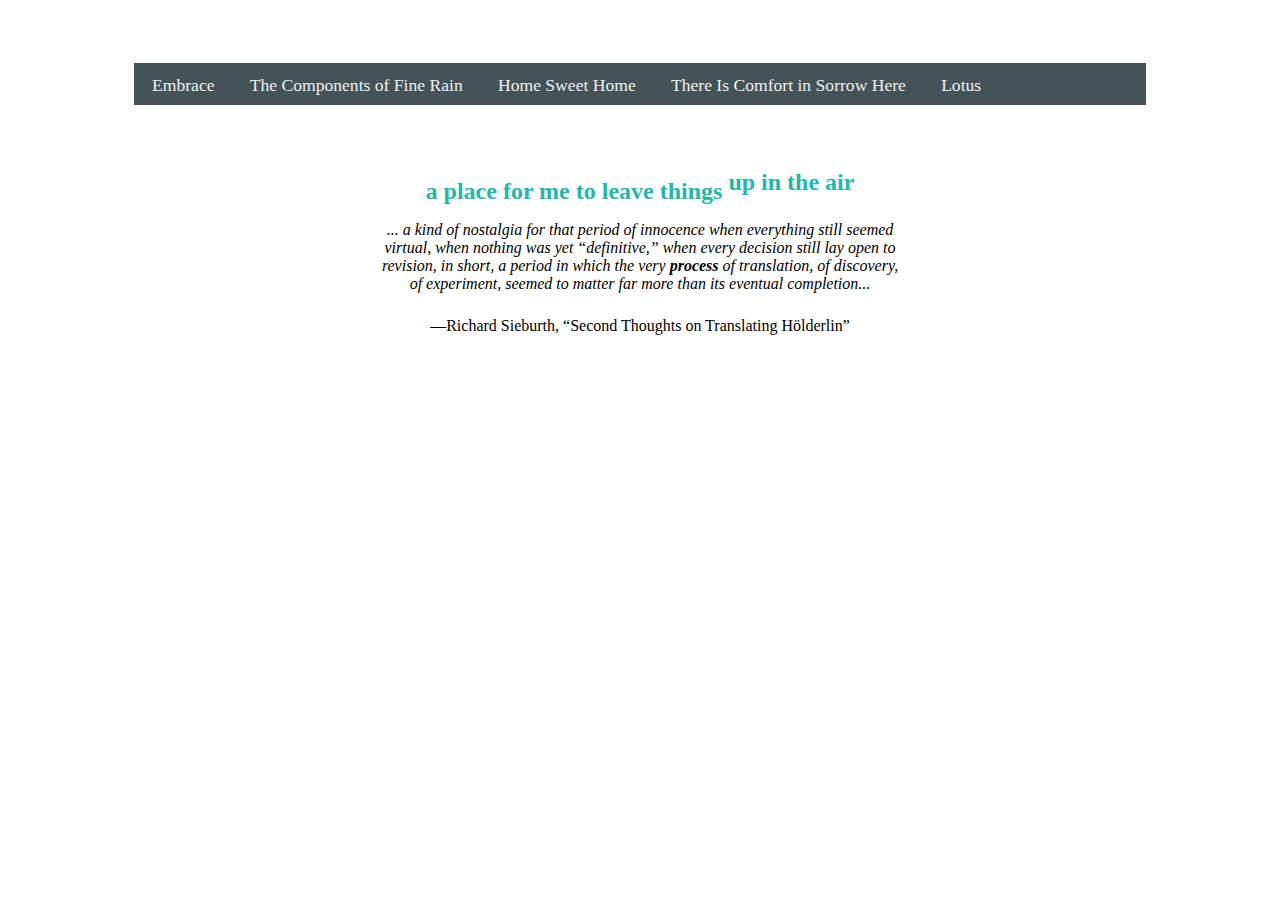
<file: index.html>
<!DOCTYPE html>
<html lang="zh">

<head>
  <title>Translation Version Control</title>
  <link rel="stylesheet" href="clickable_text.css">
</head>

<body id="body">
  <header>
    <div class="topnav">
      <a href="embrace.html">Embrace</a>
      <a href="components_of_fine_rain.html">The Components of Fine Rain</a>
      <a href="home_sweet_home.html">Home Sweet Home</a>
      <a href="there_is_comfort_sorrowing_here.html">There Is Comfort in Sorrow Here</a>
      <a href="lotus.html">Lotus</a>
      <!-- <a href="distant.html">The Distant</a> -->
    </div>
  </header>
  <div>
    <h2>a place for me to leave things <sup>up in the air</sup></h2>
    <p class="index"><em>... a kind of nostalgia for that period of innocence when everything still seemed virtual, when nothing was yet “definitive,” when every decision still lay open to revision, in short, a period in which the very <strong>process</strong> of translation, of discovery, of experiment, seemed to matter far more than its eventual completion...</em></p>

    <p class="index">—Richard Sieburth, “Second Thoughts on Translating Hölderlin”</p>


  <script src="clickable_text.js"></script>
</body>

</html>
</file>
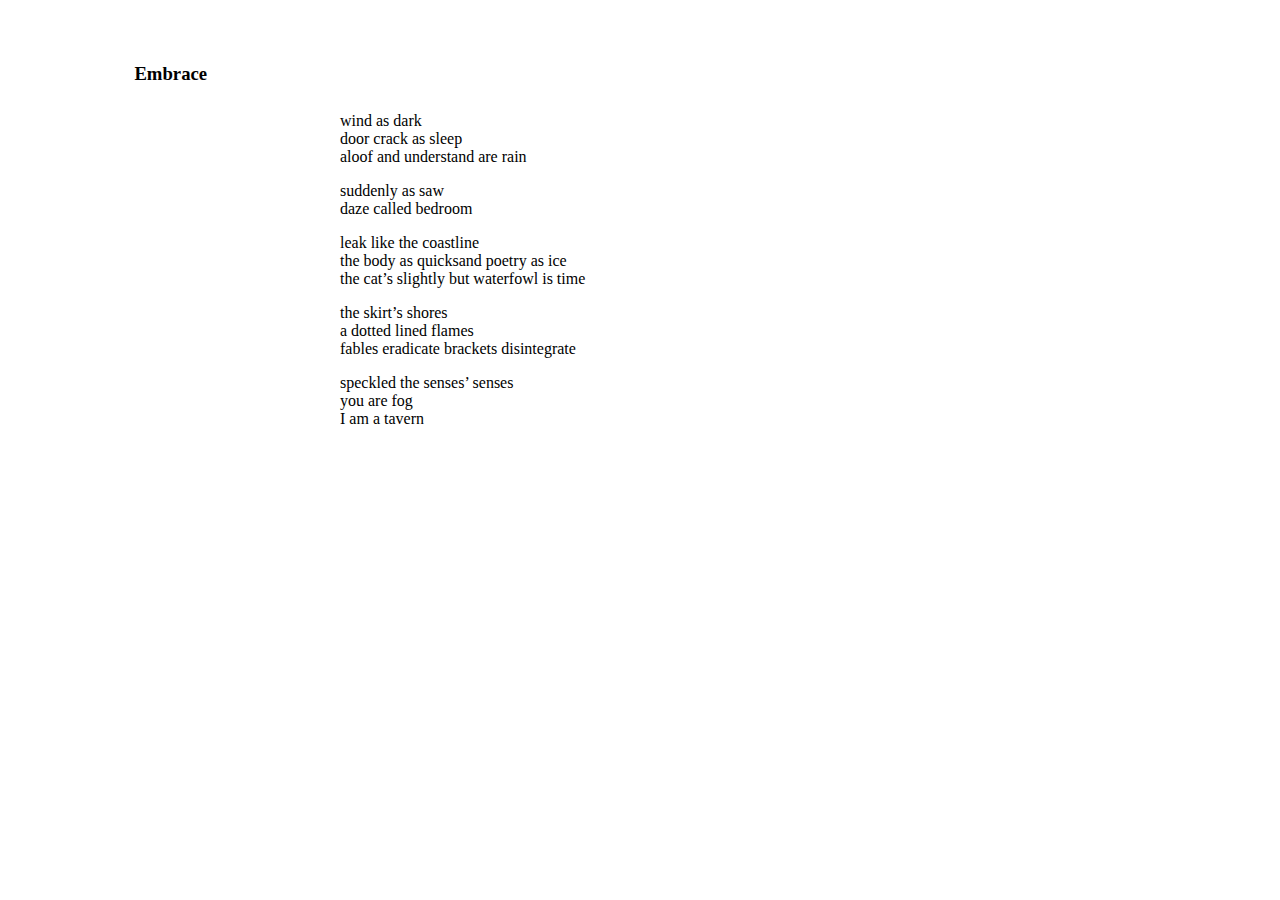
<file: clickable_text.html>
<!DOCTYPE html>
<html>
  <head>
    <title>Clickable Text Template</title>
    <link rel="stylesheet" href="clickable_text.css">
  </head>

  <body id="body">
    <div>
      <h3>Embrace</h3>
      <p>
        wind as <span id="dark" onclick="change(['dark', 'darkness'])">dark</span><br />
        <span
          id="door crack"
          onclick="change(['door crack', 'the door crack'])">door crack</span> as sleep<br />
        <span 
          id="aloof"
          onclick="change(['aloof', 'cold'])">aloof</span> and understand are rain
      </p>

      <p>
        suddenly as <span id="saw" onclick="change(['saw', 'seen', 'sighting'])">saw</span><br />
        daze <span id="called" onclick="change(['called', 'we call'])">called</span> bedroom
      </p>

      <p>
        leak like the <span id="coast" onclick="change(['coast', 'shore'])">coast</span>line<br />
        the body as quicksand poetry as ice<br />
        the cat’s slightly but waterfowl is time
      </p>

      <p>
        the skirt’s shores<br />
        a dotted lined flames<br />
        fables eradicate brackets disintegrate
      </p>

      <p>
        speckled the senses’ senses<br />
        you are fog<br />
        I am a tavern
      </p>
    </div>

    <script src="clickable_text.js"></script>
  </body>
</html>
</file>
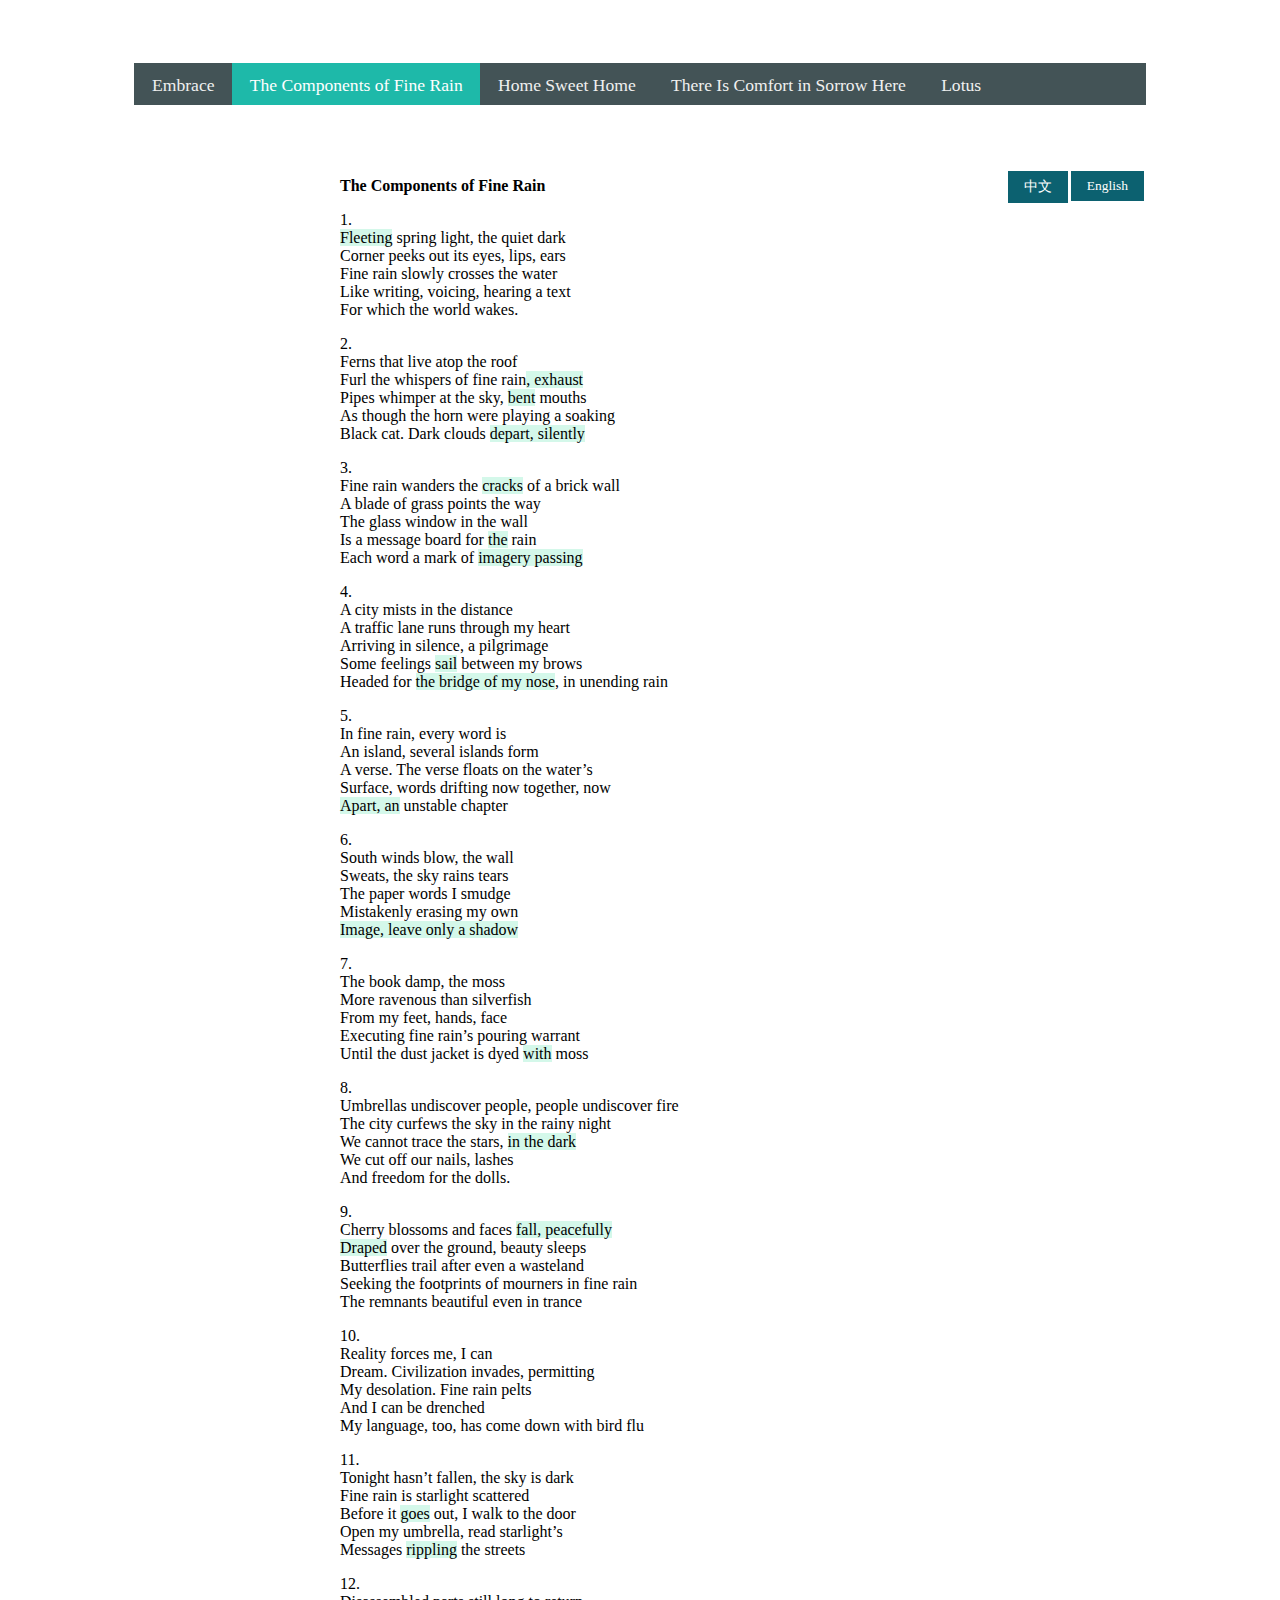
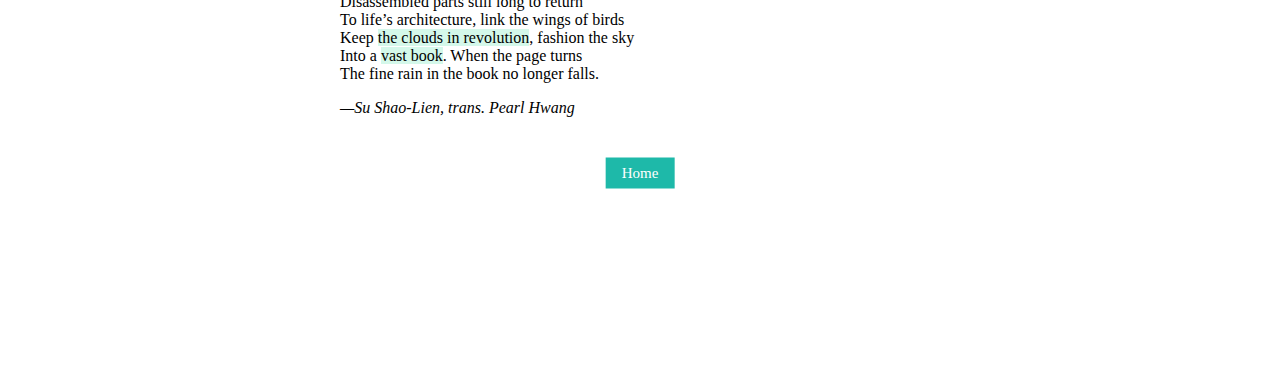
<file: components_of_fine_rain.html>
<!DOCTYPE html>
<html lang="zh">

<head>
  <title>The Components of Fine Rain</title>
  <link rel="stylesheet" href="clickable_text.css">
</head>

<body id="body">
  <header>
    <div class="topnav">
      <a href="embrace.html">Embrace</a>
      <a class="active" href="components_of_fine_rain.html">The Components of Fine Rain</a>
      <a href="home_sweet_home.html">Home Sweet Home</a>
      <a href="there_is_comfort_sorrowing_here.html">There Is Comfort in Sorrow Here</a>
      <a href="lotus.html">Lotus</a>
    </div>
  </header>

  <div>
    <a class="button" href="#">English</a>
    <a class="button" href="components_of_fine_rain_zh.html">中文</a>
    <h4>The Components of Fine Rain</h4>
    <p>1.<br />
      <span class="clickable" id="A glimpse of" onclick="change(['A glimpse of', 'Fleeting'])">Fleeting</span> spring light, the quiet dark<br />
      Corner peeks out its eyes, lips, ears<br />
      Fine rain slowly crosses the water<br />
      Like writing, voicing, hearing a text<br />
      For which the world wakes.</p>

    <p>2.<br />
      Ferns that live atop the roof<br />
      Furl the whispers of fine rain<span class="clickable" id="Exhaust" onclick="change([', exhaust', ' exhaust'], 'Exhaust')">, exhaust</span><br />
      Pipes whimper at the sky, <span class="clickable" id="bent" onclick="change(['bent', 'curved'])">bent</span> mouths<br />
      As though the horn were playing a soaking<br />
      Black cat. Dark clouds <span class="clickable" id="leave" onclick="change(['depart, silently', 'silently depart'], 'leave')">depart, silently</span></p>

    <p>3.<br />
      Fine rain wanders the <span class="clickable" id="cracks" onclick="change(['cracks', 'crevices'])">cracks</span> of a brick wall<br />
      A blade of grass points the way<br />
      The glass window in the wall<br />
      Is a message board for <span class="clickable" id="the" onclick="change(['the', 'fine'])">the</span> rain<br />
      Each word a mark of <span class="clickable" id="imagery" onclick="change(['imagery passing', 'passing imagery'], 'imagery')">imagery passing</span></p>

    <p>4.<br />
      A city mists in the distance<br />
      A traffic lane runs through my heart<br />
      Arriving in silence, a pilgrimage<br />
      Some feelings <span class="clickable" id="drive slowly" onclick="change(['drive slowly', 'cruise', 'sail'])">sail</span> between my brows<br />
      Headed for <span class="clickable" id="bridge" onclick="change(['the bridge of my nose', 'my nose’s bridge'], 'bridge')">the bridge of my nose</span>, in unending rain</p>

    <p>5.<br />
      In fine rain, every word is<br />
      An island, several islands form<br />
      A verse. The verse floats on the water’s<br />
      Surface, words drifting now together, now <span class="clickable apart" onclick="change_distant([['apart', 'Like an'], ['', 'Apart, an']], 'apart')"></span><br />
      <span class="clickable apart" onclick="change_distant([['apart', 'Like an'], ['', 'Apart, an']], 'apart')">Apart, an</span> unstable chapter</p>
    <p>6.<br />
      South winds blow, the wall<br />
      Sweats, the sky rains tears<br />
      The paper words I smudge<br />
      Mistakenly erasing my own<br />
      <span class="clickable" id="Image" onclick="change(['Image', 'Figure'])">Image</span><span class="clickable" id=", leaving only a shadow" onclick="change([', leaving only a shadow', ', only a shadow left', ', leave only a shadow', ' to leave only a shadow'])">, leave only a shadow</span></p>

    <p>7.<br />
      The book damp, the moss<br />
      More ravenous than silverfish<br />
      From my feet, hands, face<br />
      Executing fine rain’s pouring warrant<br />
      Until the dust jacket is dyed <span class="clickable" id="with" onclick="change(['with', 'in'])">with</span> moss</p>

    <p>8.<br />
      Umbrellas undiscover people, people undiscover fire<br />
      The city curfews the sky in the rainy night<br />
      We cannot trace the stars, <span class="clickable" id="secretly" onclick="change(['secretly', 'in the dark'], 'secretly')">in the dark</span><br />
      We cut off our nails, lashes<br />
      And freedom for the dolls.</p>

    <p>9.<br />
      Cherry blossoms and faces <span class="clickable" id="fall, peacefully" onclick="change(['fall, peacefully', 'drift peacefully down'])">fall, peacefully</span><br />
      <span class="clickable" id="Draped" onclick="change(['Draped', 'Reclined all'])">Draped</span> over the ground, beauty sleeps<br />
      Butterflies trail after even a wasteland<br />
      Seeking the footprints of mourners in fine rain<br />
      The remnants beautiful even in trance</p>

    <p>10.<br />
      Reality forces me, I can<br />
      Dream. Civilization invades, permitting<br />
      My desolation. Fine rain pelts<br />
      And I can be drenched<br />
      My language, too, has come down with bird flu</p>

    <p>11.<br />
      Tonight hasn’t fallen, the sky is dark<br />
      Fine rain is starlight scattered<br />
      Before it <span class="clickable" id="goes" onclick="change(['goes', 'blows'])">goes</span> out, I walk to the door<br />
      Open my umbrella, read starlight’s<br />
      Messages <span class="clickable" id="rippling" onclick="change(['rippling', 'sprinkling', 'dripping'])">rippling</span> the streets</p>

    <p>12.<br />
      Disassembled parts still long to return<br />
      To life’s architecture, link the wings of birds<br />
      Keep <span class="clickable" id="turning the clouds" onclick="change(['turning the clouds', 'the clouds in revolution', 'the clouds turning'])">the clouds in revolution</span>, fashion the sky<br />
      Into a <span class="clickable" id="tome" onclick="change(['vast book', 'massive tome'], 'tome')">vast book</span>. When the page turns<br />
      The fine rain in the book no longer falls.</p>

    <p><em>
      —Su Shao-Lien, trans. Pearl Hwang
    </em></p>

    <div class="home_div">
      <a class="home" href="index.html">Home</a>
    </div>

  </div>

  <script src="clickable_text.js"></script>
</body>

</html>
</file>
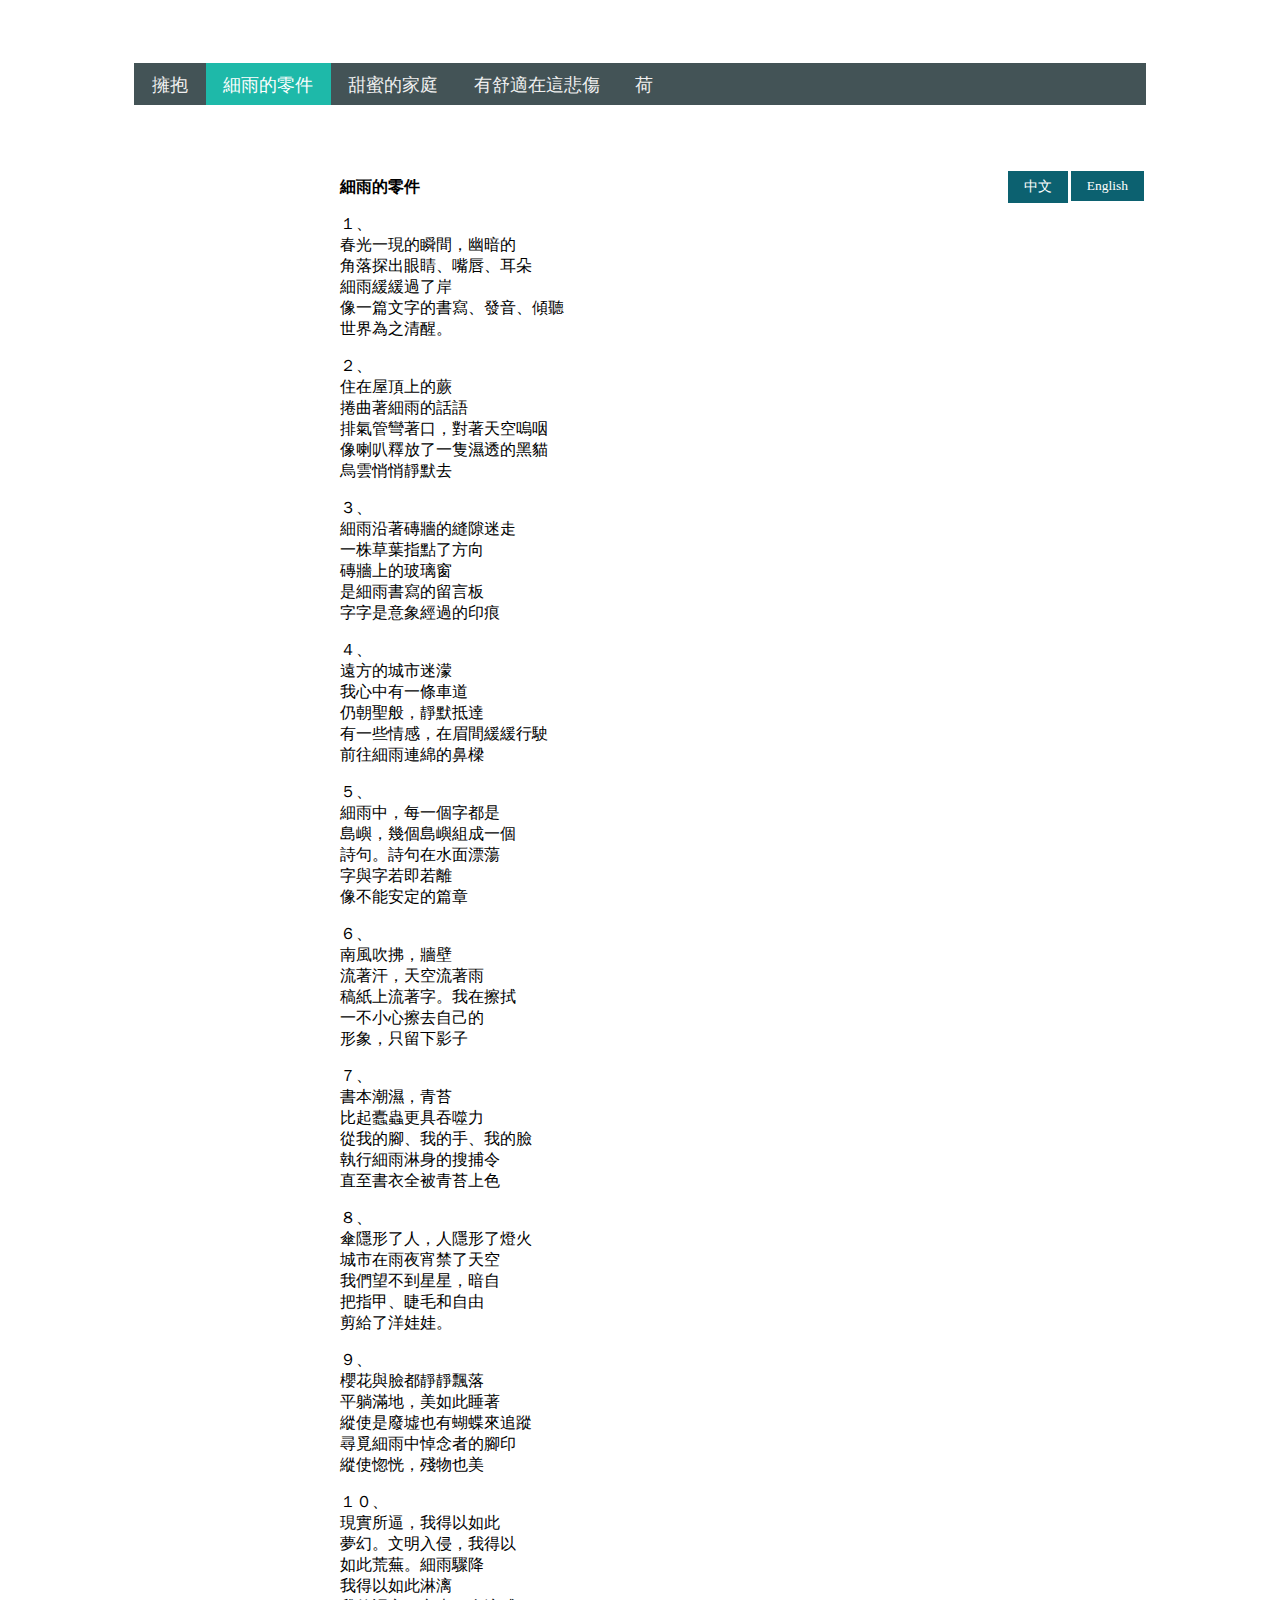
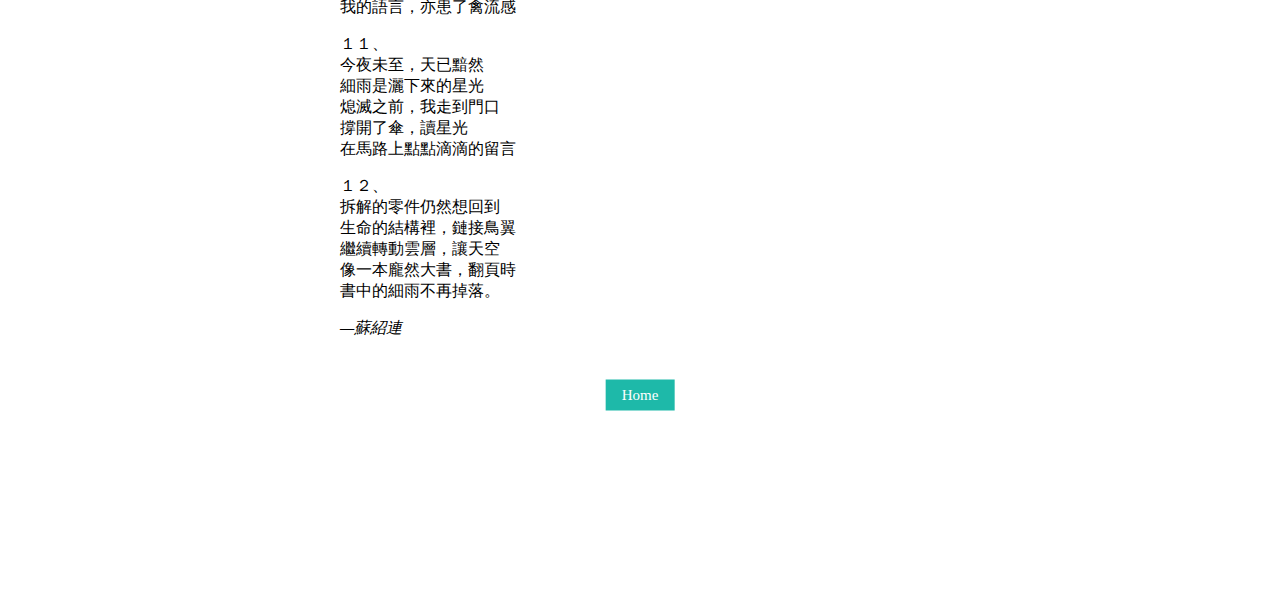
<file: components_of_fine_rain_zh.html>
<!DOCTYPE html>
<html lang="zh">

<head>
  <title>細雨的零件</title>
  <link rel="stylesheet" href="clickable_text.css">
</head>

<body id="body">
  <header>
    <div class="topnav">
      <a href="embrace_zh.html">擁抱</a>
      <a class="active" href="components_of_fine_rain_zh.html">細雨的零件</a>
      <a href="home_sweet_home_zh.html">甜蜜的家庭</a>
      <a href="there_is_comfort_sorrowing_here_zh.html">有舒適在這悲傷</a>
      <a href="lotus_zh.html">荷</a>
    </div>
  </header>

  <div>
    <a class="button" href="components_of_fine_rain.html">English</a>
    <a class="button" href="#">中文</a>
    <h4>細雨的零件</h4>
    <p>１、<br />
      春光一現的瞬間，幽暗的<br />
      角落探出眼睛、嘴唇、耳朵<br />
      細雨緩緩過了岸<br />
      像一篇文字的書寫、發音、傾聽<br />
      世界為之清醒。</p>

    <p>２、<br />
      住在屋頂上的蕨<br />
      捲曲著細雨的話語<br />
      排氣管彎著口，對著天空嗚咽<br />
      像喇叭釋放了一隻濕透的黑貓<br />
      烏雲悄悄靜默去
    </p>

    <p>３、<br />
      細雨沿著磚牆的縫隙迷走<br />
      一株草葉指點了方向<br />
      磚牆上的玻璃窗<br />
      是細雨書寫的留言板<br />
      字字是意象經過的印痕
    </p>

    <p>４、<br />
      遠方的城市迷濛<br />
      我心中有一條車道<br />
      仍朝聖般，靜默抵達<br />
      有一些情感，在眉間緩緩行駛<br />
      前往細雨連綿的鼻樑
    </p>

    <p>５、<br />
      細雨中，每一個字都是<br />
      島嶼，幾個島嶼組成一個<br />
      詩句。詩句在水面漂蕩<br />
      字與字若即若離<br />
      像不能安定的篇章
    </p>

    <p>６、<br />
      南風吹拂，牆壁<br />
      流著汗，天空流著雨<br />
      稿紙上流著字。我在擦拭<br />
      一不小心擦去自己的<br />
      形象，只留下影子
    </p>

    <p>７、<br />
      書本潮濕，青苔<br />
      比起蠹蟲更具吞噬力<br />
      從我的腳、我的手、我的臉<br />
      執行細雨淋身的搜捕令<br />
      直至書衣全被青苔上色
    </p>

    <p>８、<br />
      傘隱形了人，人隱形了燈火<br />
      城市在雨夜宵禁了天空<br />
      我們望不到星星，暗自<br />
      把指甲、睫毛和自由<br />
      剪給了洋娃娃。
    </p>

    <p>９、<br />
      櫻花與臉都靜靜飄落<br />
      平躺滿地，美如此睡著<br />
      縱使是廢墟也有蝴蝶來追蹤<br />
      尋覓細雨中悼念者的腳印<br />
      縱使惚恍，殘物也美
    </p>

    <p>１０、<br />
      現實所逼，我得以如此<br />
      夢幻。文明入侵，我得以<br />
      如此荒蕪。細雨驟降<br />
      我得以如此淋漓<br />
      我的語言，亦患了禽流感
    </p>

    <p>１１、<br />
      今夜未至，天已黯然<br />
      細雨是灑下來的星光<br />
      熄滅之前，我走到門口<br />
      撐開了傘，讀星光<br />
      在馬路上點點滴滴的留言
    </p>

    <p>１２、<br />
      拆解的零件仍然想回到<br />
      生命的結構裡，鏈接鳥翼<br />
      繼續轉動雲層，讓天空<br />
      像一本龐然大書，翻頁時<br />
      書中的細雨不再掉落。
    </p>

    <p><em>
      —蘇紹連
    </em></p>

    <div class="home_div">
      <a class="home" href="index.html">Home</a>
    </div>
    
  </div>

  <script src="clickable_text.js"></script>
</body>

</html>
</file>
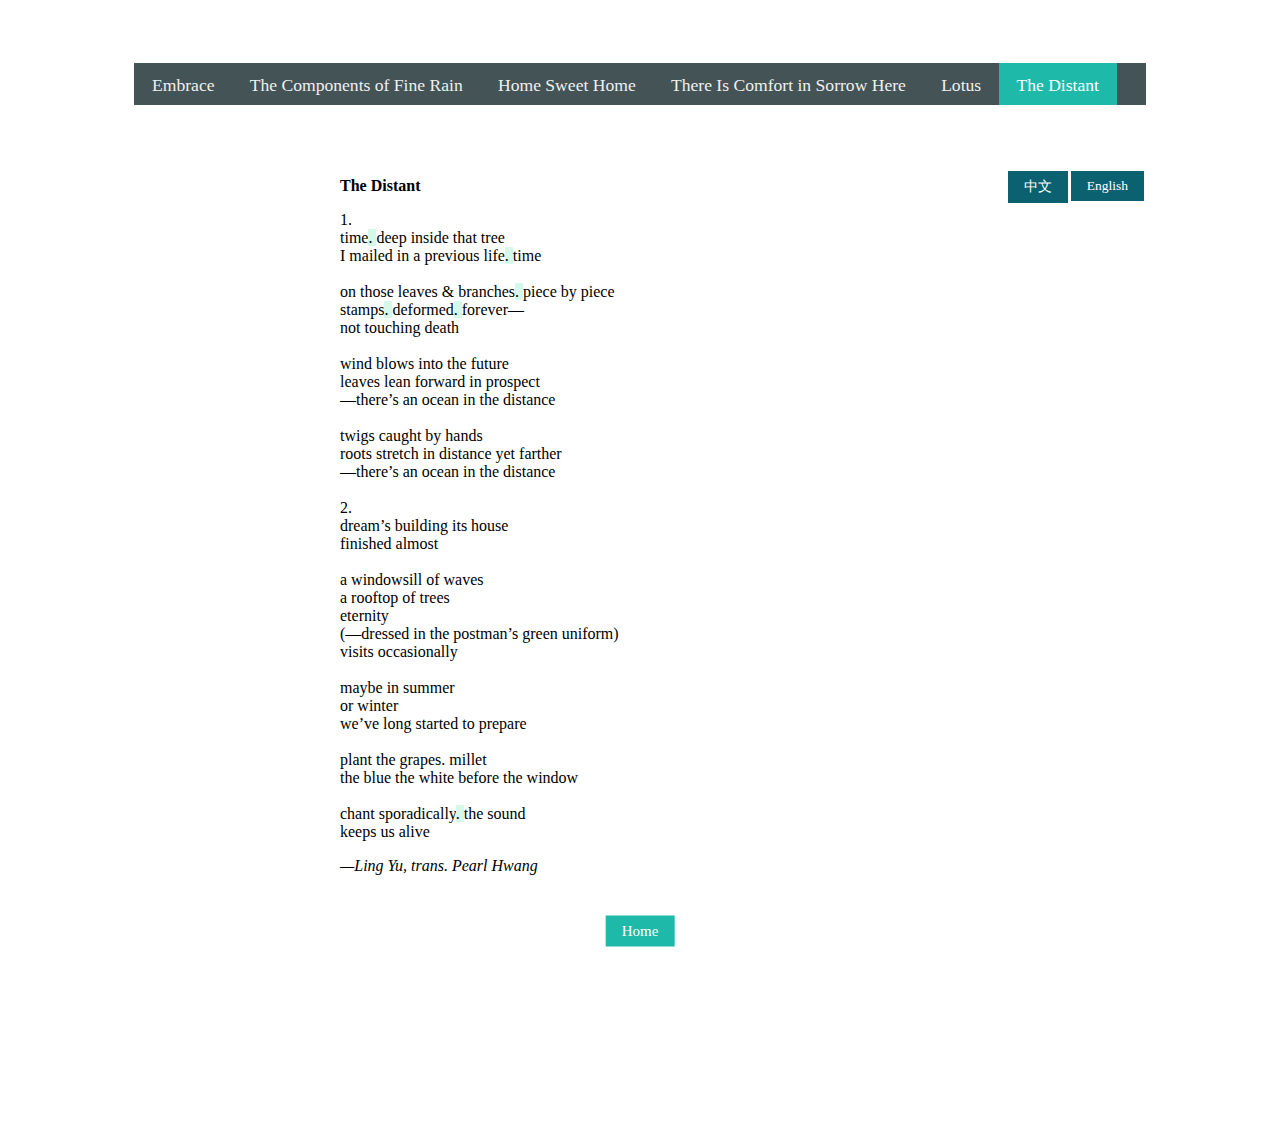
<file: distant.html>
<!DOCTYPE html>
<html lang="zh">

<head>
  <title>The Distant</title>
  <link rel="stylesheet" href="clickable_text.css">
</head>

<body id="body">
  <header>
    <div class="topnav">
      <a href="embrace.html">Embrace</a>
      <a href="components_of_fine_rain.html">The Components of Fine Rain</a>
      <a href="home_sweet_home.html">Home Sweet Home</a>
      <a href="there_is_comfort_sorrowing_here.html">There Is Comfort in Sorrow Here</a>
      <a href="lotus.html">Lotus</a>
      <a class="active" href="distant.html">The Distant</a>
    </div>
  </header>
  <div>
    <a class="button" href="#">English</a>
    <a class="button" href="distant_zh.html">中文</a>
    <h4>The Distant</h4>
    <p>
      1.<br />
      time<span class="clickable period" onclick="replace_all(['. ', ' ◦ '], 'period', ['#D4F8EA', '#C1EFFD'])">. </span>deep inside that tree<br />
      I mailed in a previous life<span class="clickable period" onclick="replace_all(['. ', ' ◦ '], 'period', ['#D4F8EA', '#C1EFFD'])">. </span>time<br />
      <br />
      on those leaves & branches<span class="clickable period" onclick="replace_all(['. ', ' ◦ '], 'period', ['#D4F8EA', '#C1EFFD'])">. </span>piece by piece<br />
      stamps<span class="clickable period" onclick="replace_all(['. ', ' ◦ '], 'period', ['#D4F8EA', '#C1EFFD'])">. </span>deformed<span class="clickable period" onclick="replace_all(['. ', ' ◦ '], 'period', ['#D4F8EA', '#C1EFFD'])">. </span>forever—<br />
      not touching death<br />
      <br />
      wind blows into the future<br />
      leaves lean forward in prospect<br />
      —there’s an ocean in the distance<br />
      <br />
      twigs caught by hands<br />
      roots stretch in distance yet farther<br />
      —there’s an ocean in the distance<br />
      <br />
      2.<br />
      dream’s building its house<br />
      finished almost<br />
      <br />
      a windowsill of waves<br />
      a rooftop of trees<br />
      eternity<br />
      (—dressed in the postman’s green uniform)<br />
      visits occasionally<br />
      <br />
      maybe in summer<br />
      or winter<br />
      we’ve long started to prepare<br />
      <br />
      plant the grapes. millet<br />
      the blue the white before the window<br />
      <br />
      chant sporadically<span class="clickable period" onclick="replace_all(['. ', ' ◦ '], 'period', ['#D4F8EA', '#C1EFFD'])">. </span>the sound<br />
      keeps us alive
    </p>

    <p><em>
      —Ling Yu, trans. Pearl Hwang
    </em></p>

    <div class="home_div">
      <a class="home" href="index.html">Home</a>
    </div>

  </div>

  <script src="clickable_text.js" charset="utf-8"></script>
</body>

</html>
</file>
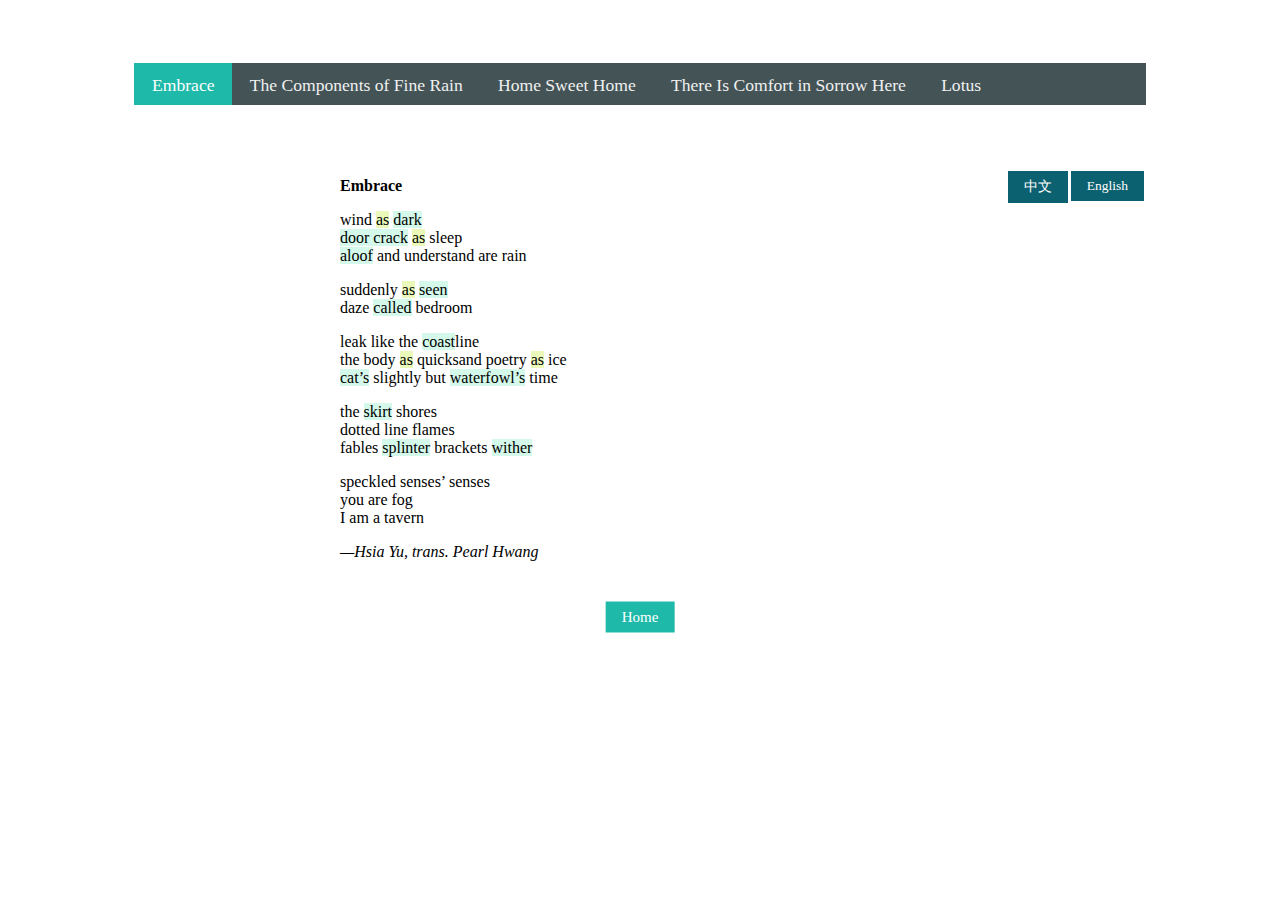
<file: embrace.html>
<!DOCTYPE html>
<html lang="zh">

<head>
  <title>Embrace</title>
  <link rel="stylesheet" href="clickable_text.css">
</head>

<body id="body">
  <header>
    <div class="topnav">
      <a class="active" href="embrace.html">Embrace</a>
      <a href="components_of_fine_rain.html">The Components of Fine Rain</a>
      <a href="home_sweet_home.html">Home Sweet Home</a>
      <a href="there_is_comfort_sorrowing_here.html">There Is Comfort in Sorrow Here</a>
      <a href="lotus.html">Lotus</a>
    </div>
  </header>
  <div>
    <a class="button" href="#">English</a>
    <a class="button" href="embrace_zh.html">中文</a>
    <h4>Embrace</h4>
    <p>
      wind <span class="copula mutable" onclick="replace_all(['as', 'is'], 'copula', ['#EAF9BA', '#FFF7B7'])">as</span> <span class="clickable" id="dark" onclick="change(['dark', 'darkness'])">dark</span><br />
      <span class="clickable" id="door crack" onclick="change(['door crack', 'the door crack'])">door crack</span> <span class="copula mutable" onclick="replace_all(['as', 'is'], 'copula', ['#EAF9BA', '#FFF7B7'])">as</span> sleep<br />
      <span class="clickable" id="aloof" onclick="change(['aloof', 'cold'])">aloof</span> and understand are rain
    </p>

    <p>
      suddenly <span class="copula mutable" onclick="replace_all(['as', 'is'], 'copula', ['#EAF9BA', '#FFF7B7'])">as</span> <span class="clickable" id="seen" onclick="change(['seen', 'saw', 'sighting'])">seen</span><br />
      daze <span class="clickable" id="called" onclick="change(['called', 'to call'])">called</span> bedroom
    </p>

    <p>
      leak like the <span class="clickable" id="coast" onclick="change(['coast', 'shore'])">coast</span>line<br />
      the body <span class="copula mutable" onclick="replace_all(['as', 'is'], 'copula', ['#EAF9BA', '#FFF7B7'])">as</span> quicksand poetry <span class="copula mutable" onclick="replace_all(['as', 'is'], 'copula', ['#EAF9BA', '#FFF7B7'])">as</span> ice<br />
      <span class="clickable" id="the" onclick="change(['cat’s', 'the cat’s', 'cat'], 'the')">cat’s</span> slightly but <span class="clickable" id="waterfowl" onclick="change(['waterfowl’s', 'waterfowl is'], 'waterfowl')">waterfowl’s</span> time
    </p>

    <p>
      the <span class="clickable" id="skirt" onclick="change(['skirt', 'skirt’s'])">skirt</span> shores<br />
      dotted line flames<br />
      fables <span class="clickable diff" onclick="change_distant([['splinter', 'wither'], ['eradicate', 'disintegrate'], ['splinter', 'tatter'], ['obscure', 'ensnare'], ['ravage', 'vanish']], 'diff')">splinter</span> brackets <span class="clickable diff" onclick="change_distant([['splinter', 'wither'], ['eradicate', 'disintegrate'], ['splinter', 'tatter'], ['obscure', 'ensnare'], ['ravage', 'vanish']], 'diff')">wither</span>
    </p>

    <p>
      speckled senses’ senses<br />
      you are fog<br />
      I am a tavern
    </p>

    <p><em>
      —Hsia Yu, trans. Pearl Hwang
    </em></p>
    <div class="home_div">
      <a class="home" href="index.html">Home</a>
    </div>
  </div>



  <script src="clickable_text.js"></script>
</body>

</html>
</file>
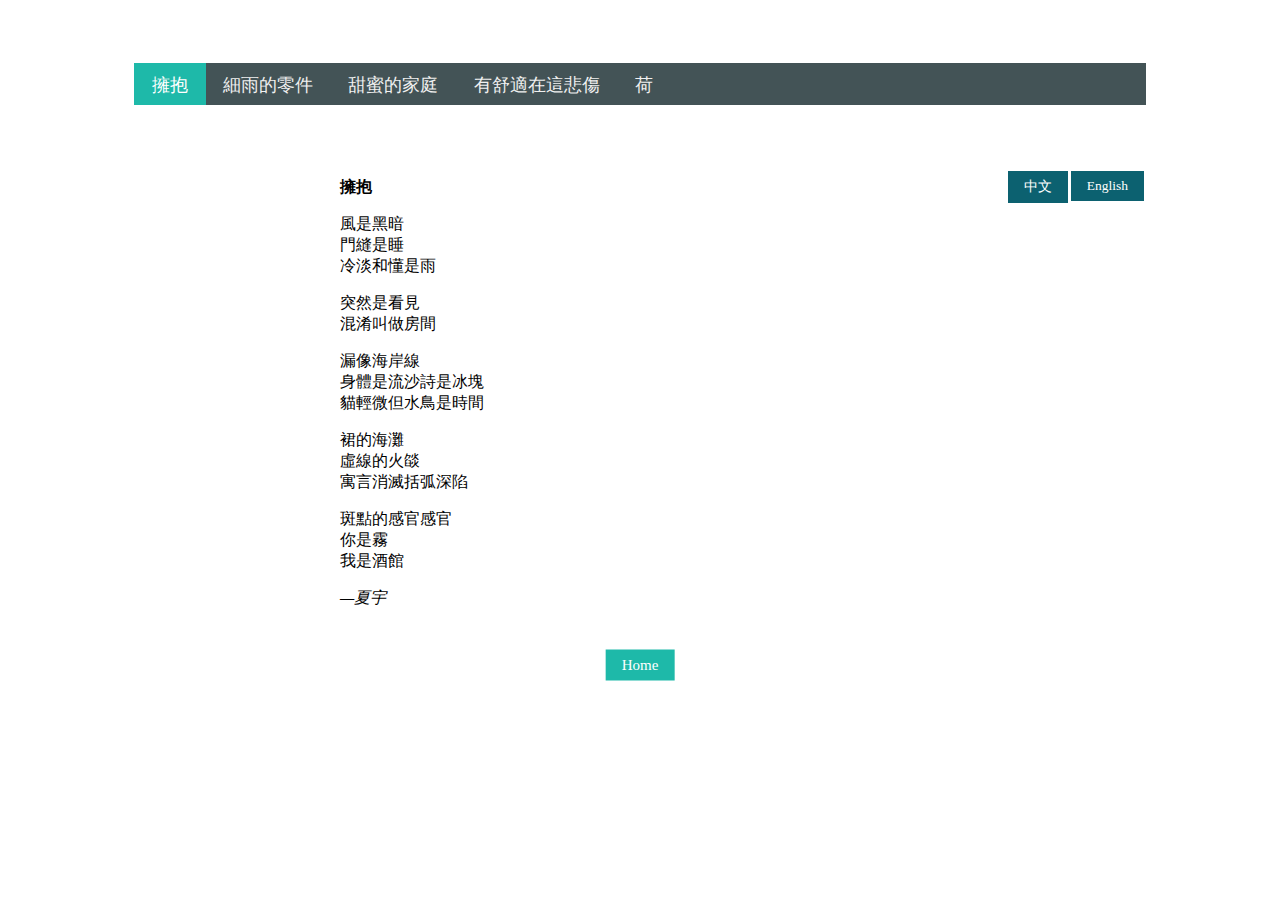
<file: embrace_zh.html>
<!DOCTYPE html>
<html lang="zh">

<head>
  <title>擁抱</title>
  <link rel="stylesheet" href="clickable_text.css">
</head>

<body id="body">
  <header>
    <div class="topnav">
      <a class="active" href="embrace_zh.html">擁抱</a>
      <a href="components_of_fine_rain_zh.html">細雨的零件</a>
      <a href="home_sweet_home_zh.html">甜蜜的家庭</a>
      <a href="there_is_comfort_sorrowing_here_zh.html">有舒適在這悲傷</a>
      <a href="lotus_zh.html">荷</a>
    </div>
  </header>

  <div>
    <a class="button" href="embrace.html">English</a>
    <a class="button" href="#">中文</a>
    <h4>擁抱</h4>

    <p>
      風是黑暗<br />
      門縫是睡<br />
      冷淡和懂是雨
    </p>

    <p>
      突然是看見<br />
      混淆叫做房間
    </p>

    <p>
      漏像海岸線<br />
      身體是流沙詩是冰塊<br />
      貓輕微但水鳥是時間
    </p>

    <p>
      裙的海灘<br />
      虛線的火燄<br />
      寓言消滅括弧深陷
    </p>

    <p>
      斑點的感官感官<br />
      你是霧<br />
      我是酒館
    </p>

    <p><em>
      —夏宇
    </em></p>

    <div class="home_div">
      <a class="home" href="index.html">Home</a>
    </div>

  </div>

  <script src="clickable_text.js"></script>
</body>

</html>
</file>
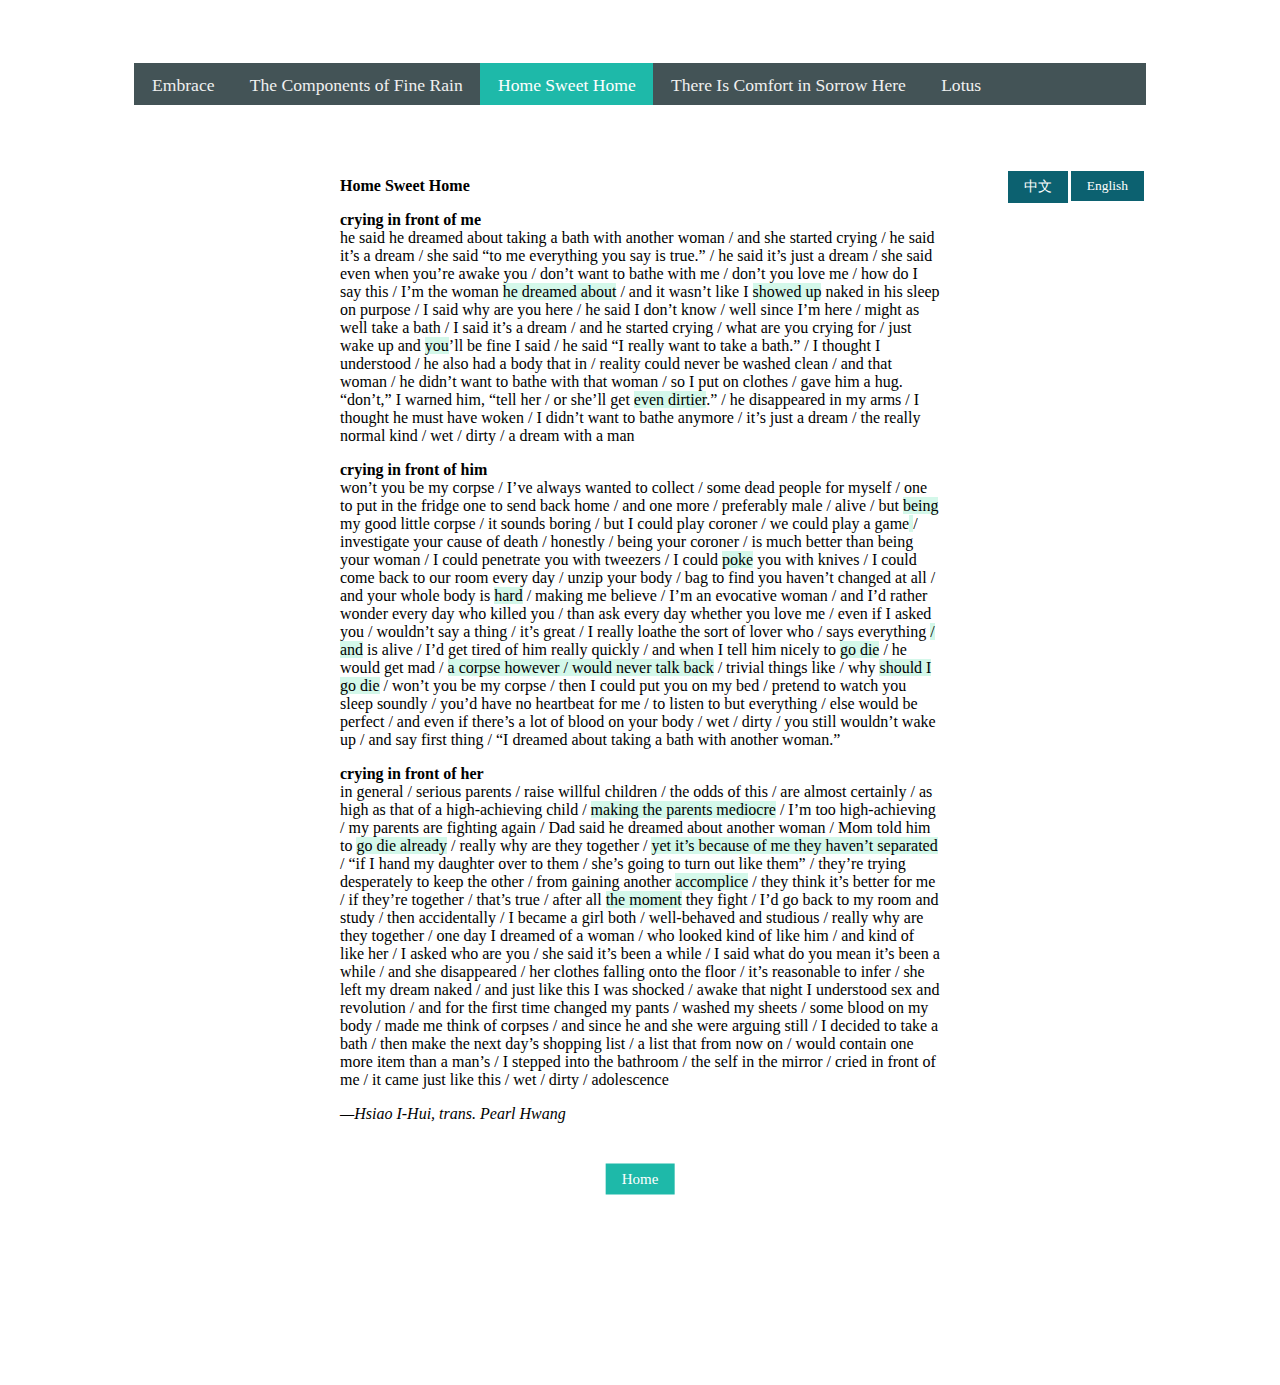
<file: home_sweet_home.html>
<!DOCTYPE html>
<html lang="zh">

<head>
  <title>Home Sweet Home</title>
  <link rel="stylesheet" href="clickable_text.css">
</head>

<body id="body">
  <header>
    <div class="topnav">
      <a href="embrace.html">Embrace</a>
      <a href="components_of_fine_rain.html">The Components of Fine Rain</a>
      <a class="active" href="home_sweet_home.html">Home Sweet Home</a>
      <a href="there_is_comfort_sorrowing_here.html">There Is Comfort in Sorrow Here</a>
      <a href="lotus.html">Lotus</a>
    </div>
  </header>

  <div>
    <a class="button" href="#">English</a>
    <a class="button" href="home_sweet_home_zh.html">中文</a>
    <h4>Home Sweet Home</h4>
    <p>
      <strong>crying in front of me</strong><br />
      he said he dreamed about taking a bath with another woman / and she started crying / he said it’s a dream / she said “to me everything you say is true.” / he said it’s just a dream / she said even when you’re awake you / don’t want to bathe
      with me / don’t you love me / how do I say this / I’m the woman <span class="clickable" id="appear" onclick="change(['he dreamed about', 'who appeared in his dream'], 'appear')">he dreamed about</span> / and it wasn’t like I <span class="clickable" id="show" onclick="change(['showed up', 'appeared'], 'show')">showed up</span> naked in his sleep on purpose / I said why are you here / he said I don’t know / well since I’m here / might as well
      take a bath / I said it’s a dream / and he started crying / what are you crying for / just wake up and <span class="clickable" id="you" onclick="change(['you', 'things'])">you</span>’ll be fine I said / he said “I really want to take a bath.” / I thought I understood / he also had a body that in / reality
      could never be washed clean / and that woman / he didn’t want to bathe with that woman / so I put on clothes / gave him a hug. “don’t,” I warned him, “tell her / or she’ll get <span class="clickable" id="dirtier" onclick="change(['even dirtier', 'dirtier still'], 'dirtier')">even dirtier</span>.” / he disappeared in my arms / I thought he must have
      woken / I didn’t want to bathe anymore / it’s just a dream / the really normal kind / wet / dirty / a dream with a man
    </p>

    <p>
      <strong>crying in front of him</strong><br />
      won’t you be my corpse / I’ve always wanted to collect / some dead people for myself / one to put in the fridge one to send back home / and one more / preferably male / alive / but <span class="clickable" id="being" onclick="change(['being', 'acting as'])">being</span> my good little corpse / it sounds boring / but I could
      play coroner / we could play a game<span class="clickable" id="that" onclick="change([' ', ' that is'], 'that')"> </span>/ investigate your cause of death / honestly / being your coroner / is much better than being your woman / I could penetrate you with tweezers / I could <span class="clickable" id="jab"
        onclick="change(['jab', 'poke', 'prod', 'stab'])">poke</span>
      you with knives / I could come back to our room every day / unzip your body / bag to find you haven’t changed at all / and your whole body is <span class="clickable" id="hard"
        onclick="change(['hard', 'stiff'])">hard</span> / making me believe / I’m an
      evocative woman / and I’d rather wonder every day who killed you / than ask every day whether you love me / even if I asked you / wouldn’t say a thing / it’s great / I really loathe the sort of lover who / says everything <span class="clickable" id="and" onclick="change(['/ and', 'and /'], 'and')">/ and</span> is alive / I’d get tired of him really quickly / and when I tell him nicely to <span class="clickable" id="go die 1"
        onclick="change(['go die', 'go to hell'], 'go die 1')">go die</span> / he would get mad / <span class="clickable" id="if" onclick="change(['a corpse however / would never talk back', 'if it’s a corpse / it wouldn’t argue back at me'], 'if')">a corpse however / would never talk back</span> / trivial things like / why <span class="clickable" id="why" onclick="change(['should I ', 'are you telling me to '], 'why')">should I </span><span class="clickable" id="go die 2"
          onclick="change(['go die', 'go to hell'], 'go die 2')">go die</span> / won’t you be
      my corpse / then I could put you on my bed / pretend to watch you sleep soundly / you’d have no heartbeat for me / to listen to but everything / else would be perfect / and even if there’s a lot of blood on your body / wet / dirty / you still
      wouldn’t wake up / and say first thing / “I dreamed about taking a bath with another woman.”

    </p>

    <p>

      <strong>crying in front of her</strong><br />
      in general / serious parents / raise willful children / the odds of this / are almost certainly / as high as that of a high-achieving child / <span class="clickable" id="making"
        onclick="change(['leading to mediocrity in the parents', 'making the parents mediocre'], 'making')">making the parents mediocre</span> /
      I’m too high-achieving / my parents are fighting again / Dad said he dreamed about another woman / Mom told him to <span class="clickable" id="go die already"
        onclick="change(['go die already', 'just go to hell'])">go die already</span> /
      really why are they together / <span class="clickable" id="reason"
        onclick="change(['yet it’s because of me they haven’t separated', 'yet the reason they haven’t separated is me', 'yet they haven’t separated because of me'], 'reason')">yet it’s because of me they haven’t separated</span> /
      “if I hand my daughter over to them / she’s going to turn out like them” / they’re trying desperately to keep the other / from gaining another <span class="clickable" id="accomplice" onclick="change(['accomplice', 'confederate', 'ally'])">accomplice</span> /
      they think it’s better for me / if they’re together / that’s true / after all <span class="clickable" id="whenever" onclick="change(['whenever', 'the moment'])">the moment</span> they fight / I’d go back to my room and study / then accidentally / I became a girl both / well-behaved and studious / really why are they together / one day I dreamed of a woman / who looked kind of like him / and kind of like her / I asked who are you / she said it’s been a while / I said what do you mean it’s been a while / and she disappeared / her clothes falling onto the floor / it’s reasonable to infer / she left my dream naked / and just like this I was shocked / awake that night I understood sex and revolution / and for the first time changed my pants / washed my sheets / some blood on my body / made me think of corpses / and since he and she were arguing still / I decided to take a bath / then make the next day’s shopping list / a list that from now on / would contain one more item than a man’s / I stepped into the bathroom / the self in the mirror / cried in front of me / it came just like this / wet / dirty / adolescence
    </p>

    <p><em>
      —Hsiao I-Hui, trans. Pearl Hwang
    </em></p>
    
    <div class="home_div">
      <a class="home" href="index.html">Home</a>
    </div>
  </div>


  <script src="clickable_text.js"></script>
</body>

</html>
</file>
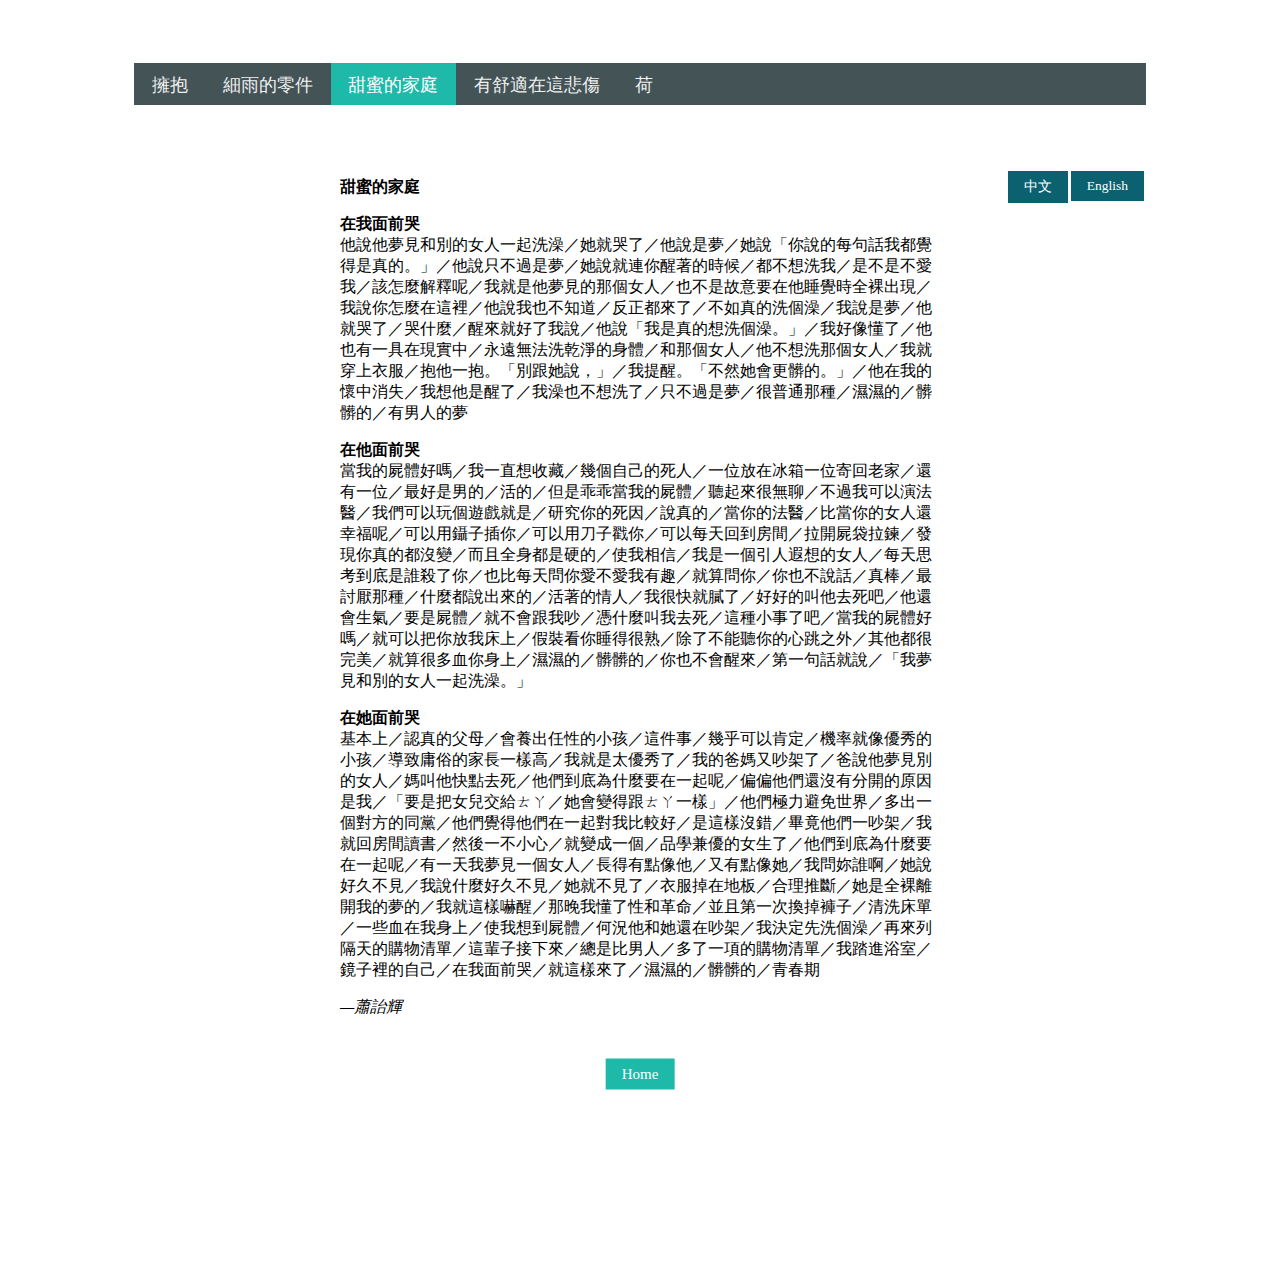
<file: home_sweet_home_zh.html>
<!DOCTYPE html>
<html lang="zh">

<head>
  <title>甜蜜的家庭</title>
  <link rel="stylesheet" href="clickable_text.css">
</head>

<body id="body">
  <header>
    <div class="topnav">
      <a href="embrace_zh.html">擁抱</a>
      <a href="components_of_fine_rain_zh.html">細雨的零件</a>
      <a class="active" href="home_sweet_home_zh.html">甜蜜的家庭</a>
      <a href="there_is_comfort_sorrowing_here_zh.html">有舒適在這悲傷</a>
      <a href="lotus_zh.html">荷</a>
    </div>
  </header>

  <div>
    <a class="button" href="home_sweet_home.html">English</a>
    <a class="button" href="#">中文</a>
    <h4>甜蜜的家庭</h4>
    <p>
      <strong>在我面前哭</strong><br />
      他說他夢見和別的女人一起洗澡／她就哭了／他說是夢／她說「你說的每句話我都覺得是真的。」／他說只不過是夢／她說就連你醒著的時候／都不想洗我／是不是不愛我／該怎麼解釋呢／我就是他夢見的那個女人／也不是故意要在他睡覺時全裸出現／我說你怎麼在這裡／他說我也不知道／反正都來了／不如真的洗個澡／我說是夢／他就哭了／哭什麼／醒來就好了我說／他說「我是真的想洗個澡。」／我好像懂了／他也有一具在現實中／永遠無法洗乾淨的身體／和那個女人／他不想洗那個女人／我就穿上衣服／抱他一抱。「別跟她說，」／我提醒。「不然她會更髒的。」／他在我的懷中消失／我想他是醒了／我澡也不想洗了／只不過是夢／很普通那種／濕濕的／髒髒的／有男人的夢
    </p>

    <p>
      <strong>在他面前哭</strong><br />
      當我的屍體好嗎／我一直想收藏／幾個自己的死人／一位放在冰箱一位寄回老家／還有一位／最好是男的／活的／但是乖乖當我的屍體／聽起來很無聊／不過我可以演法醫／我們可以玩個遊戲就是／研究你的死因／說真的／當你的法醫／比當你的女人還幸福呢／可以用鑷子插你／可以用刀子戳你／可以每天回到房間／拉開屍袋拉鍊／發現你真的都沒變／而且全身都是硬的／使我相信／我是一個引人遐想的女人／每天思考到底是誰殺了你／也比每天問你愛不愛我有趣／就算問你／你也不說話／真棒／最討厭那種／什麼都說出來的／活著的情人／我很快就膩了／好好的叫他去死吧／他還會生氣／要是屍體／就不會跟我吵／憑什麼叫我去死／這種小事了吧／當我的屍體好嗎／就可以把你放我床上／假裝看你睡得很熟／除了不能聽你的心跳之外／其他都很完美／就算很多血你身上／濕濕的／髒髒的／你也不會醒來／第一句話就說／「我夢見和別的女人一起洗澡。」
    </p>

    <p>
      <strong>在她面前哭</strong><br />
      基本上／認真的父母／會養出任性的小孩／這件事／幾乎可以肯定／機率就像優秀的小孩／導致庸俗的家長一樣高／我就是太優秀了／我的爸媽又吵架了／爸說他夢見別的女人／媽叫他快點去死／他們到底為什麼要在一起呢／偏偏他們還沒有分開的原因是我／「要是把女兒交給ㄊㄚ／她會變得跟ㄊㄚ一樣」／他們極力避免世界／多出一個對方的同黨／他們覺得他們在一起對我比較好／是這樣沒錯／畢竟他們一吵架／我就回房間讀書／然後一不小心／就變成一個／品學兼優的女生了／他們到底為什麼要在一起呢／有一天我夢見一個女人／長得有點像他／又有點像她／我問妳誰啊／她說好久不見／我說什麼好久不見／她就不見了／衣服掉在地板／合理推斷／她是全裸離開我的夢的／我就這樣嚇醒／那晚我懂了性和革命／並且第一次換掉褲子／清洗床單／一些血在我身上／使我想到屍體／何況他和她還在吵架／我決定先洗個澡／再來列隔天的購物清單／這輩子接下來／總是比男人／多了一項的購物清單／我踏進浴室／鏡子裡的自己／在我面前哭／就這樣來了／濕濕的／髒髒的／青春期
    </p>

    <p><em>
      —蕭詒輝
    </em></p>

    <div class="home_div">
      <a class="home" href="index.html">Home</a>
    </div>
    
  </div>

  <script src="clickable_text.js"></script>
</body>

</html>
</file>
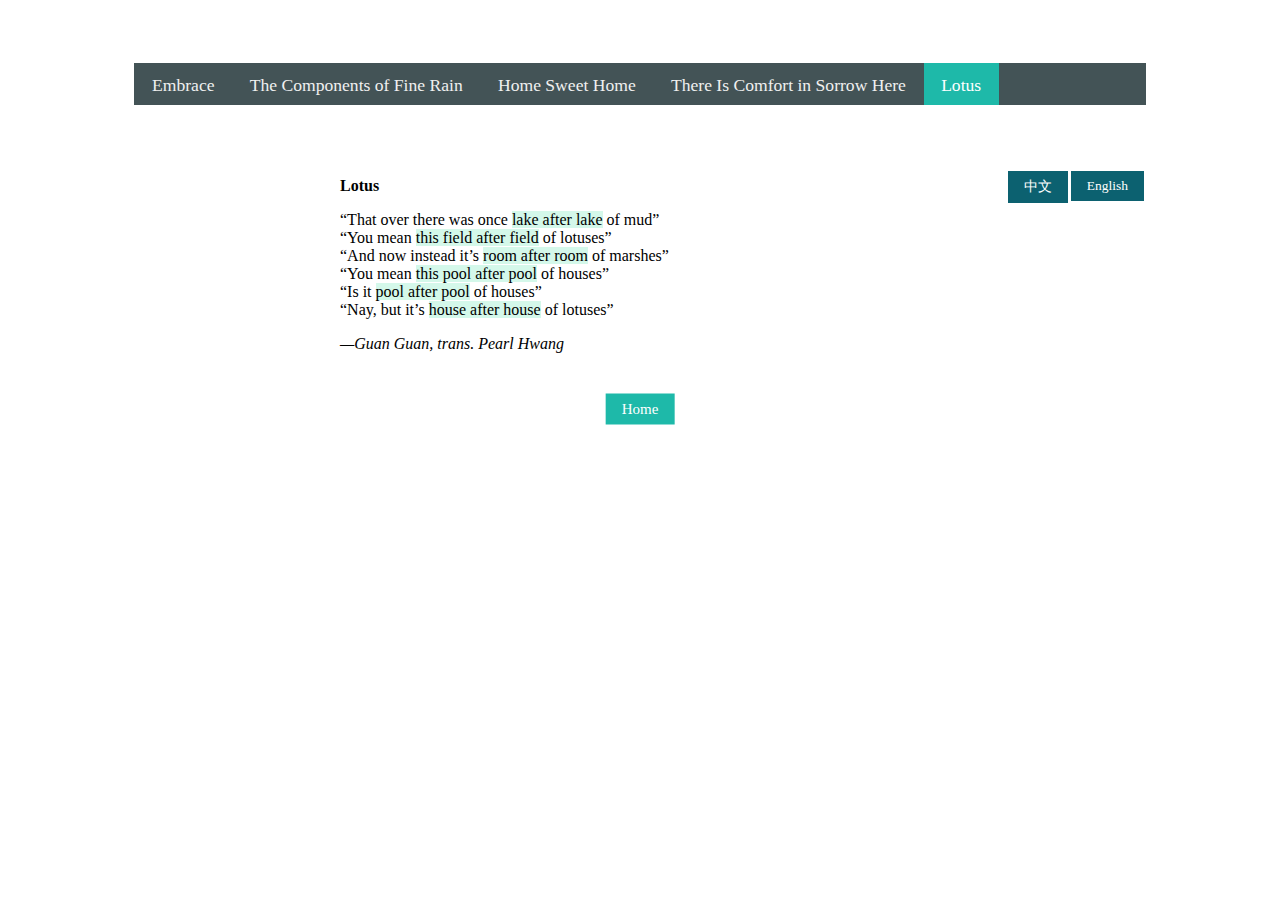
<file: lotus.html>
<!DOCTYPE html>
<html lang="zh">

<head>
  <title>Lotus</title>
  <link rel="stylesheet" href="clickable_text.css">
</head>

<body id="body">
  <header>
    <div class="topnav">
      <a href="embrace.html">Embrace</a>
      <a href="components_of_fine_rain.html">The Components of Fine Rain</a>
      <a href="home_sweet_home.html">Home Sweet Home</a>
      <a href="there_is_comfort_sorrowing_here.html">There Is Comfort in Sorrow Here</a>
      <a class="active" href="lotus.html">Lotus</a>
    </div>
  </header>
  <div>
    <a class="button" href="#">English</a>
    <a class="button" href="lotus_zh.html">中文</a>
    <h4>Lotus</h4>
    <p>
      “That over there was once <span class="clickable" id="1" onclick="change(['lake after lake', 'lakes and lakes'], '1', ['#D4F8EA', '#EAF9BA'])">lake after lake</span> of mud”<br />
      “You mean <span class="clickable" id="2" onclick="change(['this field after field', 'these fields and fields'], '2', ['#D4F8EA', '#EAF9BA'])">this field after field</span> of lotuses”<br />
      “And now instead it’s <span class="clickable" id="3" onclick="change(['room after room', 'rooms and rooms'], '3', ['#D4F8EA', '#EAF9BA'])">room after room</span> of marshes”<br />
      “You mean <span class="clickable" id="4" onclick="change(['this pool after pool', 'these pools and pools'], '4', ['#D4F8EA', '#EAF9BA'])">this pool after pool</span> of houses”<br />
      “Is it <span class="clickable" id="5" onclick="change(['pool after pool', 'pools and pools'], '5', ['#D4F8EA', '#EAF9BA'])">pool after pool</span> of houses”<br />
      “Nay, but it’s <span class="clickable" id="6" onclick="change(['house after house', 'houses and houses'], '6', ['#D4F8EA', '#EAF9BA'])">house after house</span> of lotuses”
    </p>

    <p><em>
      —Guan Guan, trans. Pearl Hwang
    </em></p>
    <div class="home_div">
      <a class="home" href="index.html">Home</a>
    </div>
  </div>



  <script src="clickable_text.js"></script>
</body>

</html>
</file>
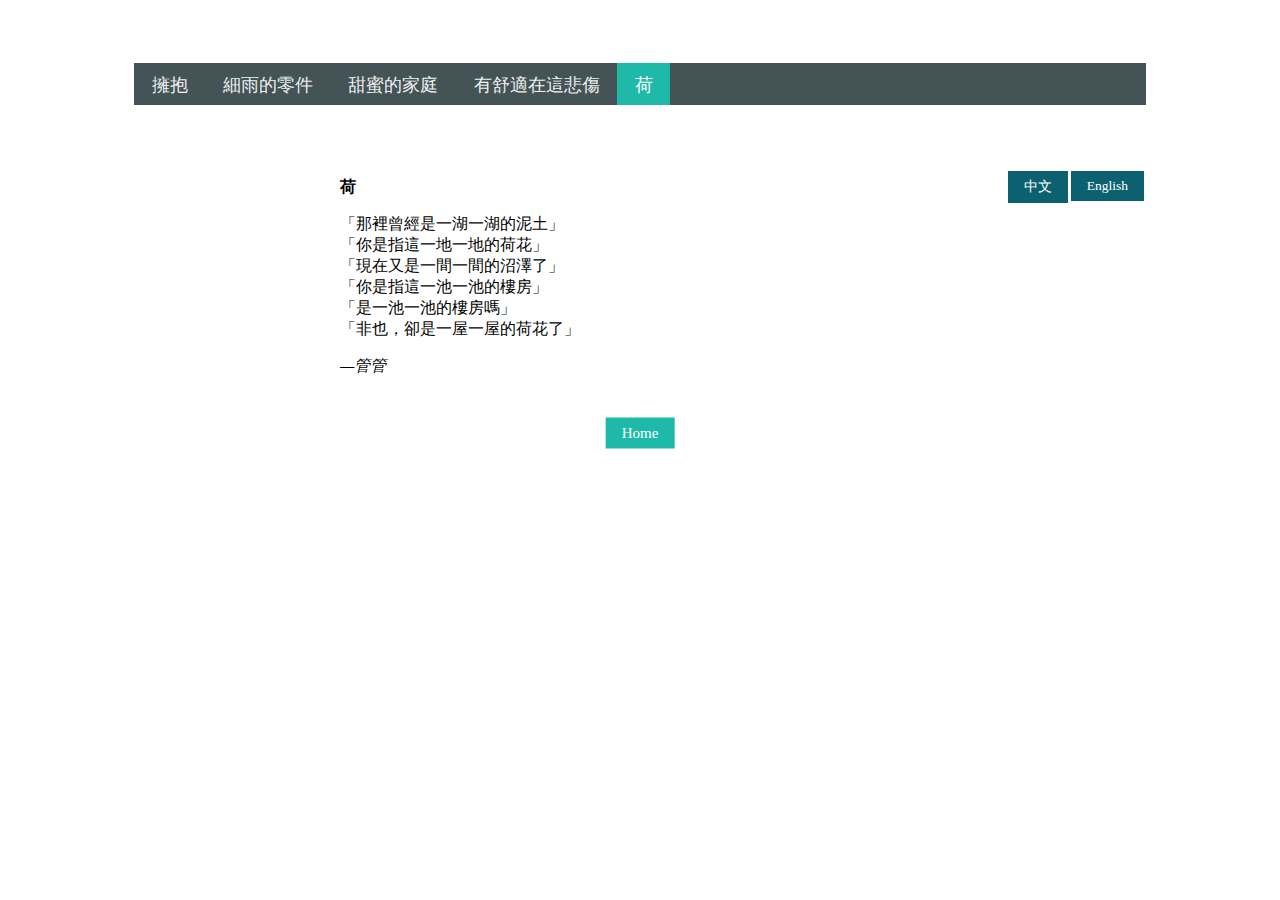
<file: lotus_zh.html>
<!DOCTYPE html>
<html lang="zh">

<head>
  <title>荷</title>
  <link rel="stylesheet" href="clickable_text.css">
</head>

<body id="body">
  <header>
    <div class="topnav">
      <a href="embrace_zh.html">擁抱</a>
      <a href="components_of_fine_rain_zh.html">細雨的零件</a>
      <a href="home_sweet_home_zh.html">甜蜜的家庭</a>
      <a href="there_is_comfort_sorrowing_here_zh.html">有舒適在這悲傷</a>
      <a class="active" href="lotus_zh.html">荷</a>
    </div>
  </header>

  <div>
    <a class="button" href="lotus.html">English</a>
    <a class="button" href="#">中文</a>
    <h4>荷</h4>

    <p>
      「那裡曾經是一湖一湖的泥土」<br />
      「你是指這一地一地的荷花」<br />
      「現在又是一間一間的沼澤了」<br />
      「你是指這一池一池的樓房」<br />
      「是一池一池的樓房嗎」<br />
      「非也，卻是一屋一屋的荷花了」
    </p>

    <p><em>
      —管管
    </em></p>

    <div class="home_div">
      <a class="home" href="index.html">Home</a>
    </div>

  </div>



  <script src="clickable_text.js"></script>
</body>

</html>
</file>
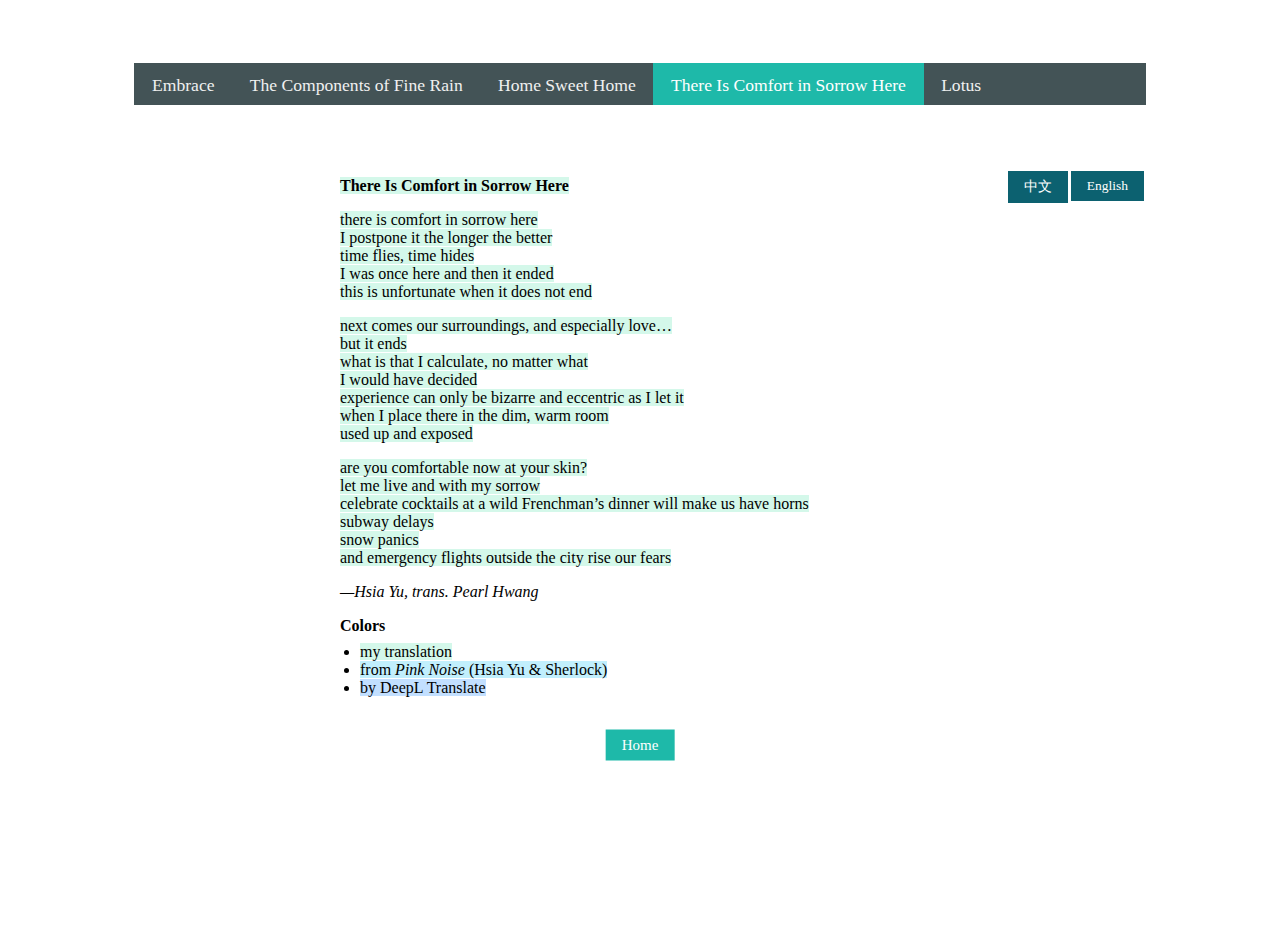
<file: there_is_comfort_sorrowing_here.html>
<!DOCTYPE html>
<html lang="zh">

<head>
  <title>There Is Comfort in Sorrow Here</title>
  <link rel="stylesheet" href="clickable_text.css">
</head>

<body id="body">
  <header>
    <div class="topnav">
      <a href="embrace.html">Embrace</a>
      <a href="components_of_fine_rain.html">The Components of Fine Rain</a>
      <a href="home_sweet_home.html">Home Sweet Home</a>
      <a class="active" href="there_is_comfort_sorrowing_here.html">There Is Comfort in Sorrow Here</a>
      <a href="lotus.html">Lotus</a>
      <!-- <a href="distant.html">The Distant</a> -->
    </div>
  </header>
  <div>
    <a class="button" href="#">English</a>
    <a class="button" href="there_is_comfort_sorrowing_here_zh.html">中文</a>
    <h4><span class="clickable" id="title" onmouseover="change(['There Is Comfort in Sorrow Here', 'There is comfort in this sadness', 'There is comfort in this grief', 'There Is Comfort Sorrowing Here'], 'title', ['#D4F8EA', '#C1EFFD', '#C2DFFF', '#D4F8EA'])">There Is Comfort in Sorrow Here</span></h4>
    <p>
      <span class="clickable" id="1" onmouseover="change(['there is comfort in sorrow here', 'There is comfort in this sadness', 'There is comfort in this grief', 'there is comfort sorrowing here'], '1', ['#D4F8EA', '#C1EFFD', '#C2DFFF', '#D4F8EA'])">there is comfort in sorrow here</span><br />
      <span class="clickable" id="2" onmouseover="change(['I postpone it the longer the better', 'I postpone it as long as I possibly can', 'I postpone it as long as I can'], '2', ['#D4F8EA', '#C1EFFD', '#C2DFFF'])">I postpone it the longer the better</span><br />
      <span class="clickable" id="3" onmouseover="change(['time flies, time hides', 'Time flies, time hides', 'Time flies, time hides'], '3', ['#D4F8EA', '#C1EFFD', '#C2DFFF'])">time flies, time hides</span><br />
      <span class="clickable" id="4" onmouseover="change(['I was once here and then it ended', 'I’ve been here before and it does end', 'I was here before and then it ended'], '4', ['#D4F8EA', '#C1EFFD', '#C2DFFF'])">I was once here and then it ended</span><br />
      <span class="clickable" id="5" onmouseover="change(['this is unfortunate when it does not end', 'It’s unfortunate when it doesn’t end', 'It is unfortunate when it does not end'], '5', ['#D4F8EA', '#C1EFFD', '#C2DFFF'])">this is unfortunate when it does not end</span>
    </p>

    <p>
      <span class="clickable" id="6" onmouseover="change(['next comes our surroundings, and especially love…', 'Followed by that special love of our lives that comes around...', 'Next is our life around, especially love...'], '6', ['#D4F8EA', '#C1EFFD', '#C2DFFF'])">next comes our surroundings, and especially love…</span><br />
      <span class="clickable" id="7" onmouseover="change(['but it ends', 'But it ends', 'But it ends'], '7', ['#D4F8EA', '#C1EFFD', '#C2DFFF'])">but it ends</span><br />
      <span class="clickable" id="8" onmouseover="change(['what is that I calculate, no matter what', 'That’s what I’m counting on, anyway', 'That’s what I calculate, no matter what'], '8', ['#D4F8EA', '#C1EFFD', '#C2DFFF'])">what is that I calculate, no matter what</span><br />
      <span class="clickable" id="9" onmouseover="change(['I would have decided', 'I’d already decided', 'I will have decided'], '9', ['#D4F8EA', '#C1EFFD', '#C2DFFF'])">I would have decided</span><br />
      <span class="clickable" id="10" onmouseover="change(['experience can only be bizarre and eccentric as I let it', 'That the experience could only be as weird as I let it be', 'Experience can be just as strange and weird as I let it be'], '10', ['#D4F8EA', '#C1EFFD', '#C2DFFF'])">experience can only be bizarre and eccentric as I let it</span><br />
      <span class="clickable" id="11" onmouseover="change(['when I place there in the dim, warm room', 'As I lay there in the dim, warm room', 'When I placed there in the dark, warm room'], '11', ['#D4F8EA', '#C1EFFD', '#C2DFFF'])">when I place there in the dim, warm room</span><br />
      <span class="clickable" id="12" onmouseover="change(['used up and exposed', 'Exhausted and exposed', 'was exhausted and exposed'], '12', ['#D4F8EA', '#C1EFFD', '#C2DFFF'])">used up and exposed</span>
    </p>

    <p>
      <span class="clickable" id="13" onmouseover="change(['are you comfortable now at your skin?', 'Now are you comfortable in your skin?', 'Are you comfortable now in your skin?'], '13', ['#D4F8EA', '#C1EFFD', '#C2DFFF'])">are you comfortable now at your skin?</span><br />
      <span class="clickable" id="14" onmouseover="change(['let me live and with my sorrow', 'Let me live with my grief', 'Let me live with my grief'], '14', ['#D4F8EA', '#C1EFFD', '#C2DFFF'])">let me live and with my sorrow</span><br />
      <span class="clickable" id="15" onmouseover="change(['celebrate cocktails at a wild Frenchman’s dinner will make us have horns', 'Celebration cocktails at a wild Frenchman’s dinner party make us horny', 'Celebrating cocktails at a wild Frenchman’s dinner will make us have horns'], '15', ['#D4F8EA', '#C1EFFD', '#C2DFFF'])">celebrate cocktails at a wild Frenchman’s dinner will make us have horns</span><br />
      <span class="clickable" id="16" onmouseover="change(['subway delays', 'Subway delays', 'Subway delays'], '16', ['#D4F8EA', '#C1EFFD', '#C2DFFF'])">subway delays</span><br />
      <span class="clickable" id="17" onmouseover="change(['snow panics', 'Snow flurries', 'Snow panic'], '17', ['#D4F8EA', '#C1EFFD', '#C2DFFF'])">snow panics</span><br />
      <span class="clickable" id="18" onmouseover="change(['and emergency flights outside the city rise our fears', 'And impending flights out of the city heighten our anxiety', 'and emergency flights outside the city elevate our worries'], '18', ['#D4F8EA', '#C1EFFD', '#C2DFFF'])">and emergency flights outside the city rise our fears</span>
    </p>
    <p><em>
      —Hsia Yu, trans. Pearl Hwang
    </em></p>

    <h4 class="legend">Colors</h4>
    <ul class="legend">
      <li><span class="clickable">my translation</span></li>
      <li><span class="color2">from <em>Pink Noise</em> (Hsia Yu & Sherlock)</span></li>
      <li><span class="color3">by DeepL Translate</span></li>
    </ul>

    <div class="home_div">
      <a class="home" href="index.html">Home</a>
    </div>

  </div>

  <script src="clickable_text.js"></script>
</body>

</html>
</file>
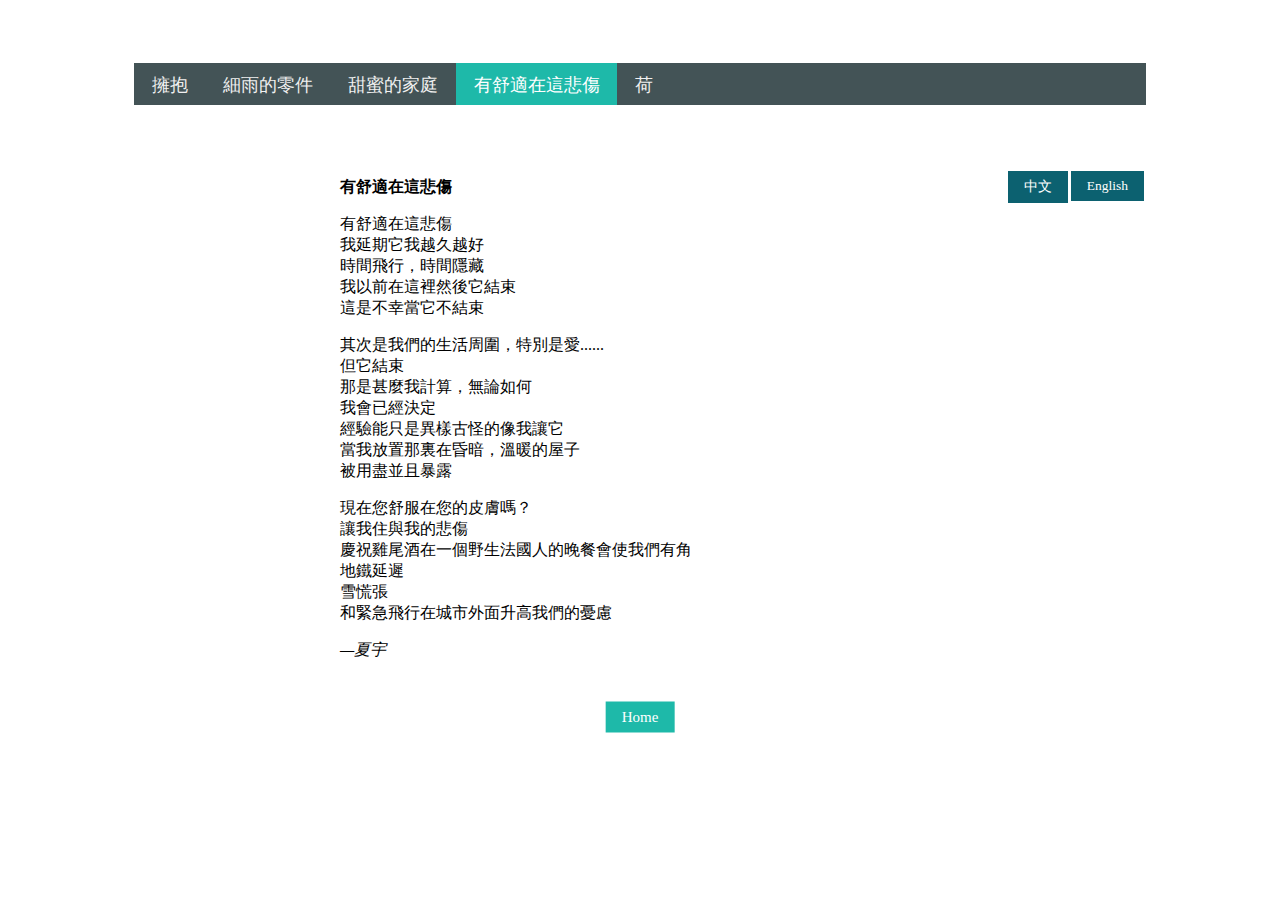
<file: there_is_comfort_sorrowing_here_zh.html>
<!DOCTYPE html>
<html lang="zh">

<head>
  <title>有舒適在這悲傷</title>
  <link rel="stylesheet" href="clickable_text.css">
</head>

<body id="body">
  <header>
    <div class="topnav">
      <a href="embrace_zh.html">擁抱</a>
      <a href="components_of_fine_rain_zh.html">細雨的零件</a>
      <a href="home_sweet_home_zh.html">甜蜜的家庭</a>
      <a class="active" href="there_is_comfort_sorrowing_here_zh.html">有舒適在這悲傷</a>
      <a href="lotus_zh.html">荷</a>
    </div>
  </header>

  <div>
    <a class="button" href="there_is_comfort_sorrowing_here.html">English</a>
    <a class="button" href="#">中文</a>
    <h4>有舒適在這悲傷</h4>

    <p>
      有舒適在這悲傷<br />
      我延期它我越久越好<br />
      時間飛行，時間隱藏<br />
      我以前在這裡然後它結束<br />
      這是不幸當它不結束
    </p>

    <p>
      其次是我們的生活周圍，特別是愛......<br />
      但它結束<br />
      那是甚麼我計算，無論如何<br />
      我會已經決定<br />
      經驗能只是異樣古怪的像我讓它<br />
      當我放置那裏在昏暗，溫暖的屋子<br />
      被用盡並且暴露
    </p>

    <p>
      現在您舒服在您的皮膚嗎？<br />
      讓我住與我的悲傷<br />
      慶祝雞尾酒在一個野生法國人的晚餐會使我們有角<br />
      地鐵延遲<br />
      雪慌張<br />
      和緊急飛行在城市外面升高我們的憂慮<br />
    </p>

    <p><em>
      —夏宇
    </em></p>

    <div class="home_div">
      <a class="home" href="index.html">Home</a>
    </div>

  </div>

  <script src="clickable_text.js"></script>
</body>

</html>
</file>
<file: clickable_text.css>
p, h4 {
  cursor: default;
  width: 75vw;
  max-width: 37.5em;
  margin: auto;
  padding-top: 0.5em;
  padding-bottom: 0.5em;
  font-size: 1em;
}
::selection {
  background-color: #A4E5E0;
}
.legend {
  margin: auto;
  padding: none;
  width: 75vw;
  max-width: 37.5em;
}
div {
  margin-top: 5%;
  margin-bottom: 10%;
  margin-right: 10%;
  margin-left: 10%;
  font-family: "Times New Roman", "Microsoft JhengHei";
}
.clickable {
  background-color: #D4F8EA;
  font-family: "Times New Roman", "Microsoft JhengHei";
}
.mutable {
  background-color: #EAF9BA;
  font-family: "Times New Roman", "Microsoft JhengHei";
}
.color2 {
  background-color: #C1EFFD;
  font-family: "Times New Roman", "Microsoft JhengHei";
}
.color3 {
  background-color: #C2DFFF;
  font-family: "Times New Roman", "Microsoft JhengHei";
}
h2 {
  margin: auto;
  width: 75vw;
  max-width: 37.5em;
  color: #1EB9A9;
  font-family: "Garamond", "Times New Roman";
  font-size: 1.5em;
  text-align: center;
}
sup, sub {
  font-size: 1em;
  /* color: rgba(25, 198, 180, 0.7); */
}
.index {
  text-align: center;
  width: 70vw;
  max-width: 32.5em;
  padding-top: 1em;
}
.right {
  text-align: right;
}
html {
    overflow-y: scroll;
}
::-webkit-scrollbar-track {
  background-color: transparent;
}
::-webkit-scrollbar {
  width: 20px;
}
::-webkit-scrollbar-thumb {
  background-color: #D1DFDE;
  border-radius: 20px;
  border: 6px solid transparent;
  background-clip: content-box;
}
.topnav {
  overflow: hidden;
  background-color: #435356;
  vertical-align: middle;
}
.topnav a {
  float: left;
  color: #f0f0f0;
  text-align: center;
  /* padding: 12px 14px; */
  line-height: 1.3em;
  padding: 0.6em 1em;
  text-decoration: none;
  font-size: 1.1em;
  font-family: "Garamond", "NSimSun";
  height: 1.2em;
}
.topnav a:hover {
  background-color: #DCEEEB;
  color: black;
}
.topnav a.active {
  background-color: #1EB9A9;
  color: white;
}
div.topnav {
  margin-top: 5%;
  margin-bottom: 5%;
  /* padding-top: 5%; */
}
.button {
  font-size: 13.5px;
  margin: 2px 1.5px;
  cursor: pointer;
  float: right;
  background-color: #0C6170;
  border: none;
  color: white;
  padding: 7px 16px;
  text-align: center;
  text-decoration: none;
  display: inline-block;
  cursor: pointer;
  font-family: "Times New Roman", "NSimSun";
}

.home {
  font-size: 15px;
  margin: auto;
  background-color: #1EB9A9;
  position: absolute;
  left: 50%;
  -ms-transform: translate(-50%, -50%);
  transform: translate(-50%, -50%);
  border: none;
  color: white;
  padding: 7px 16px;
  text-align: center;
  text-decoration: none;
  cursor: pointer;
  font-family: "Times New Roman", "NSimSun";
}
.home_div {
  margin-top: 3em;
  padding-bottom: 5em;
}
</file>
